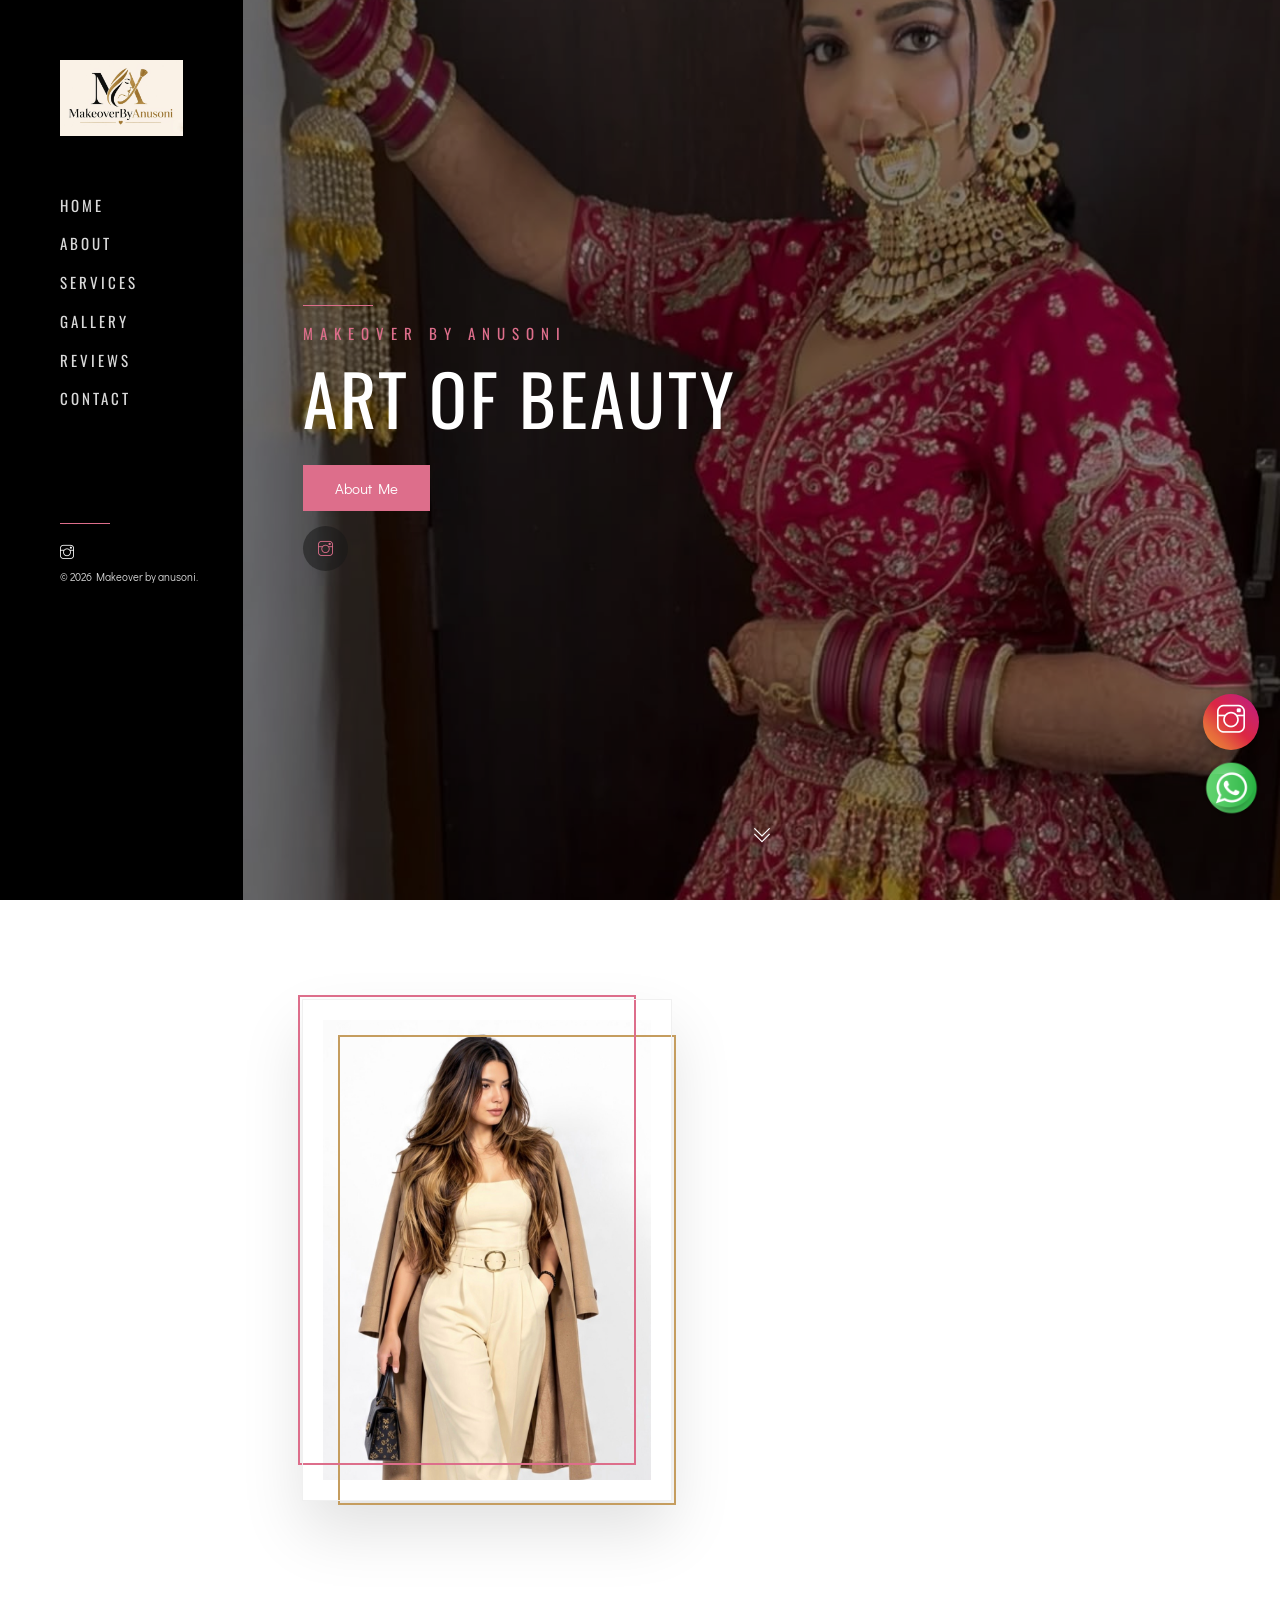
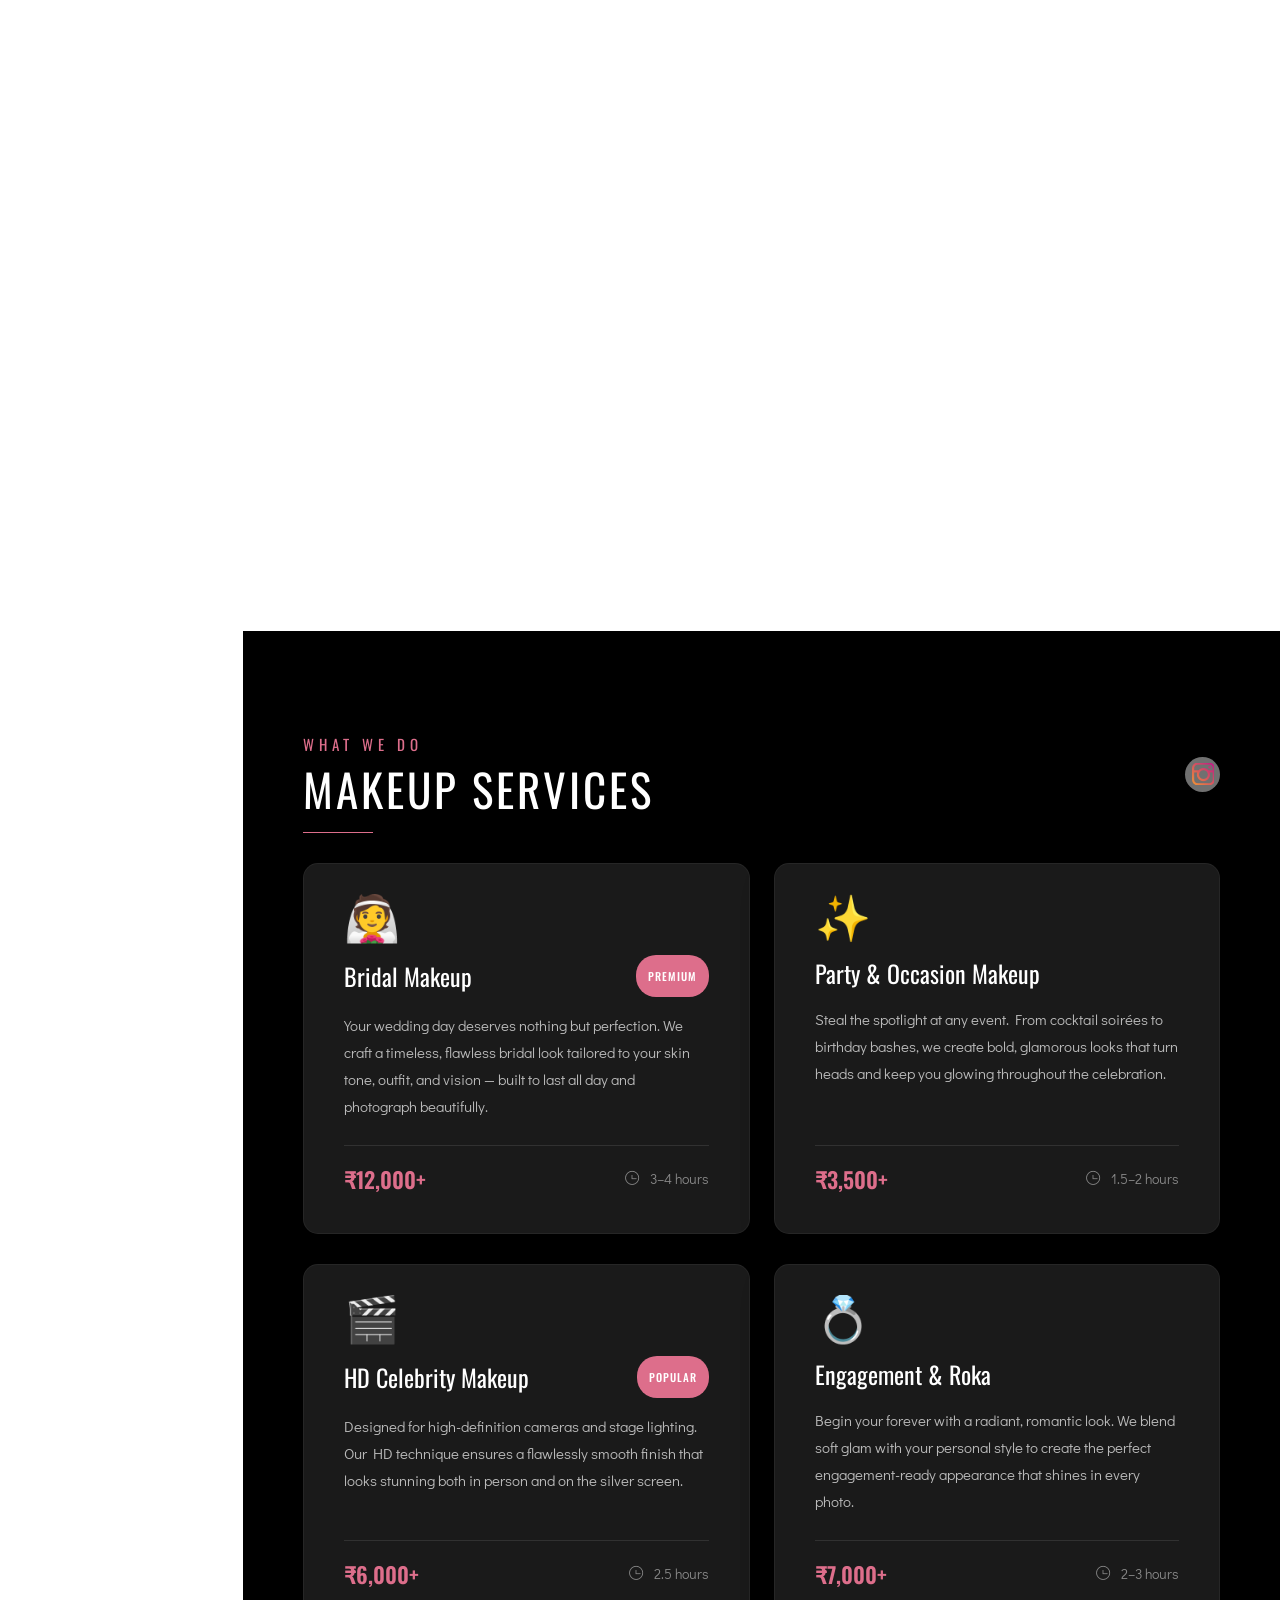
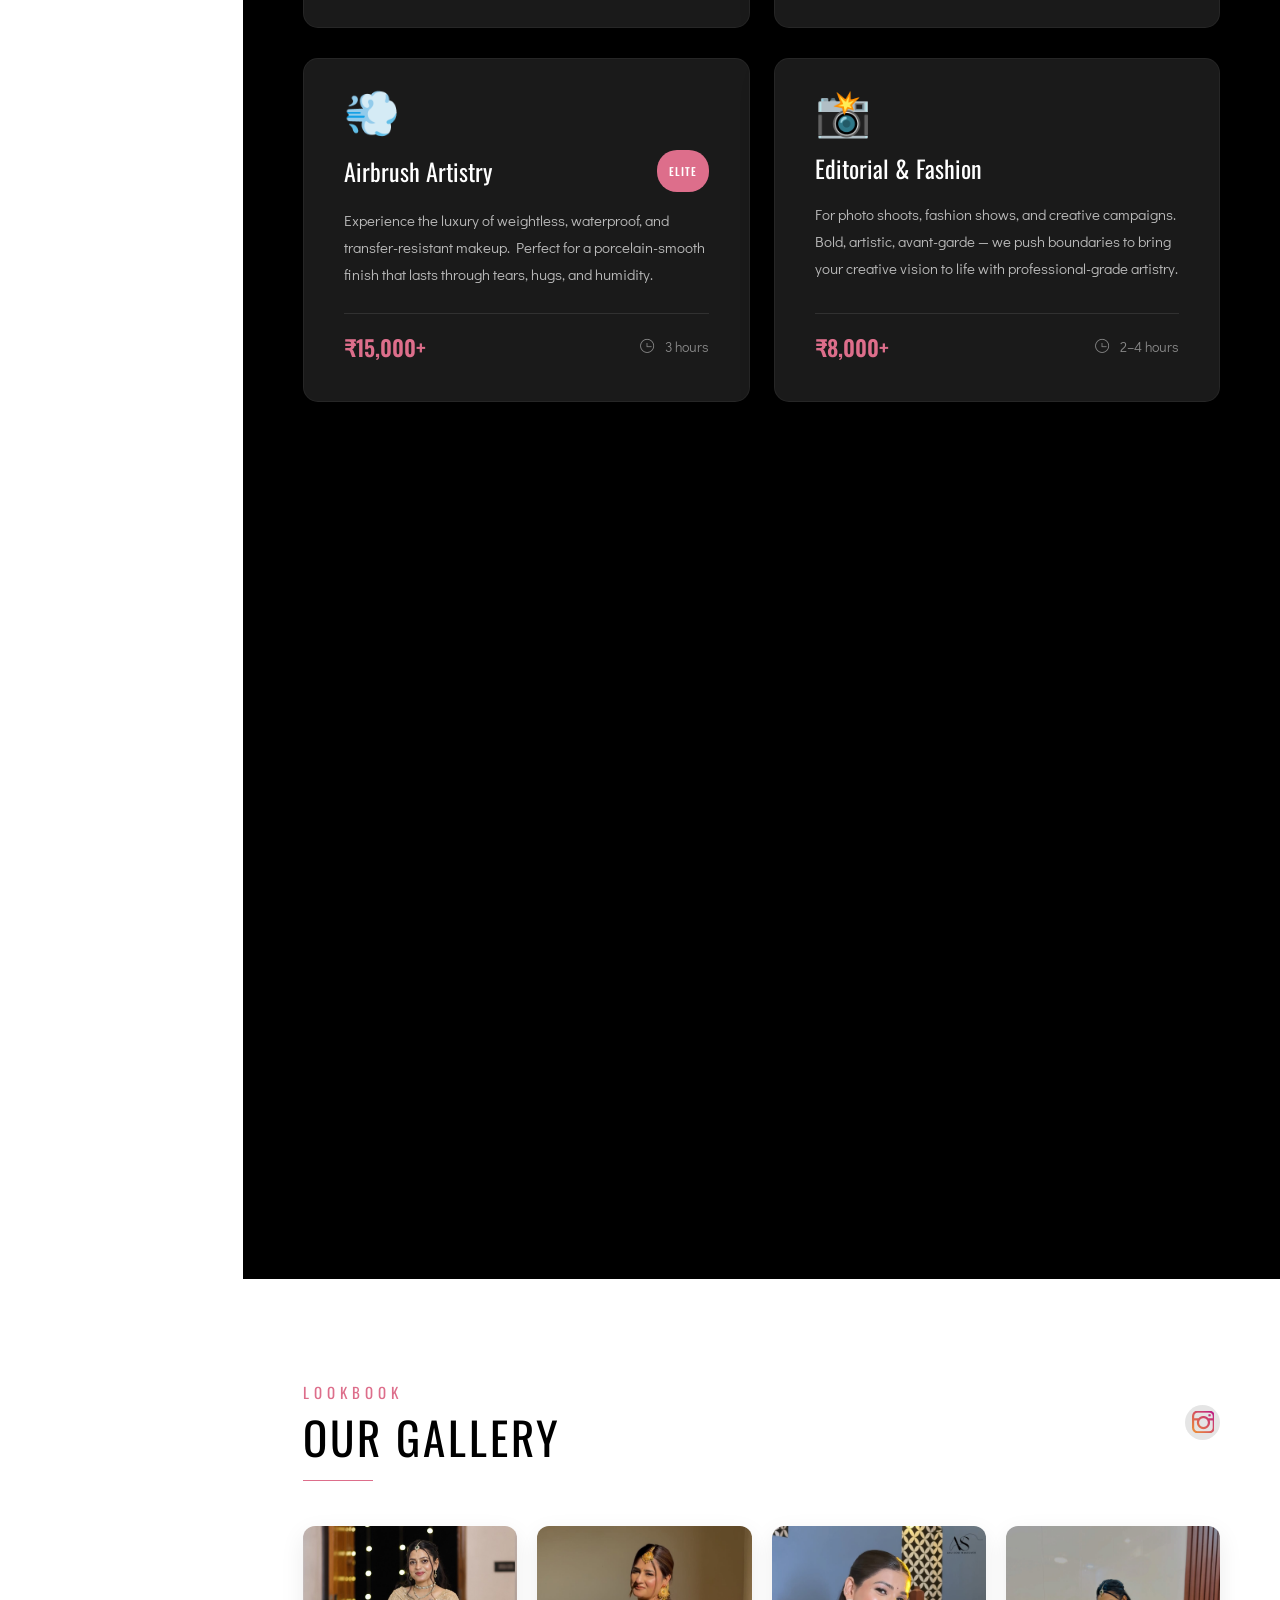
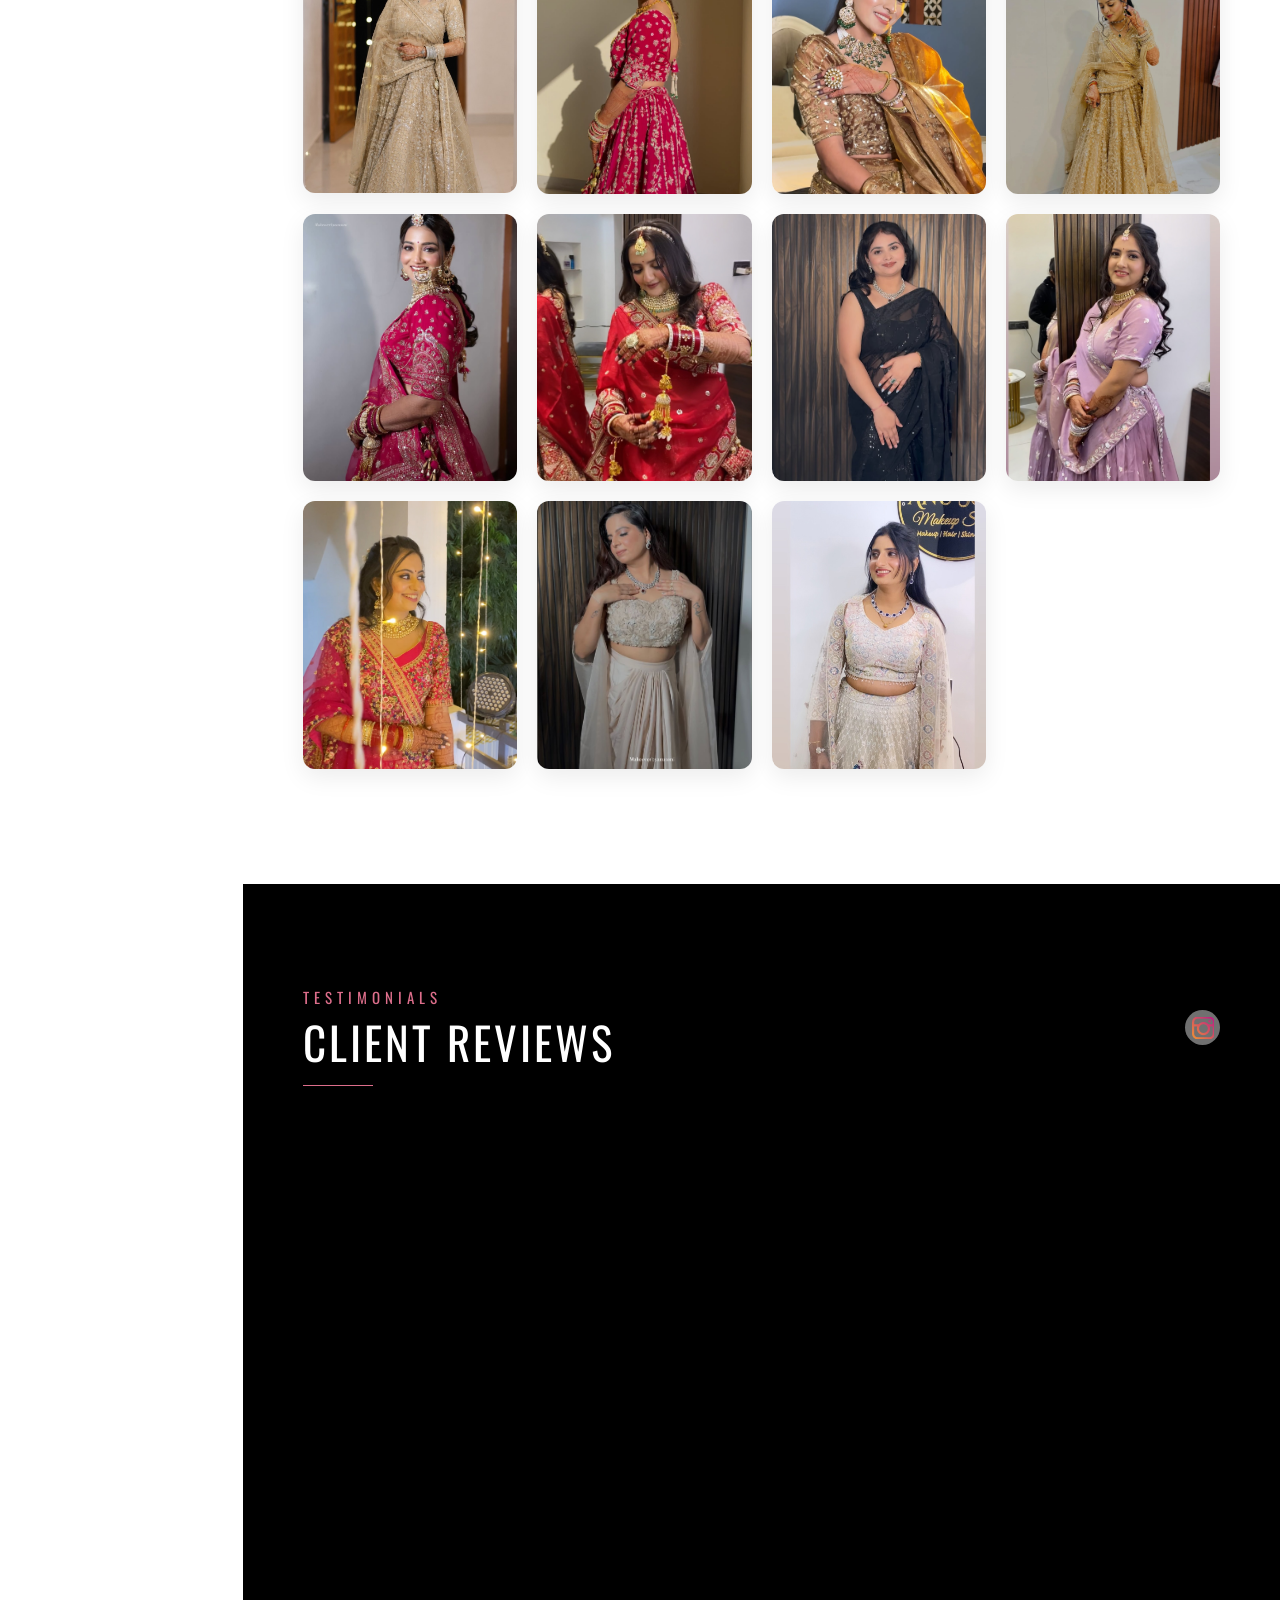
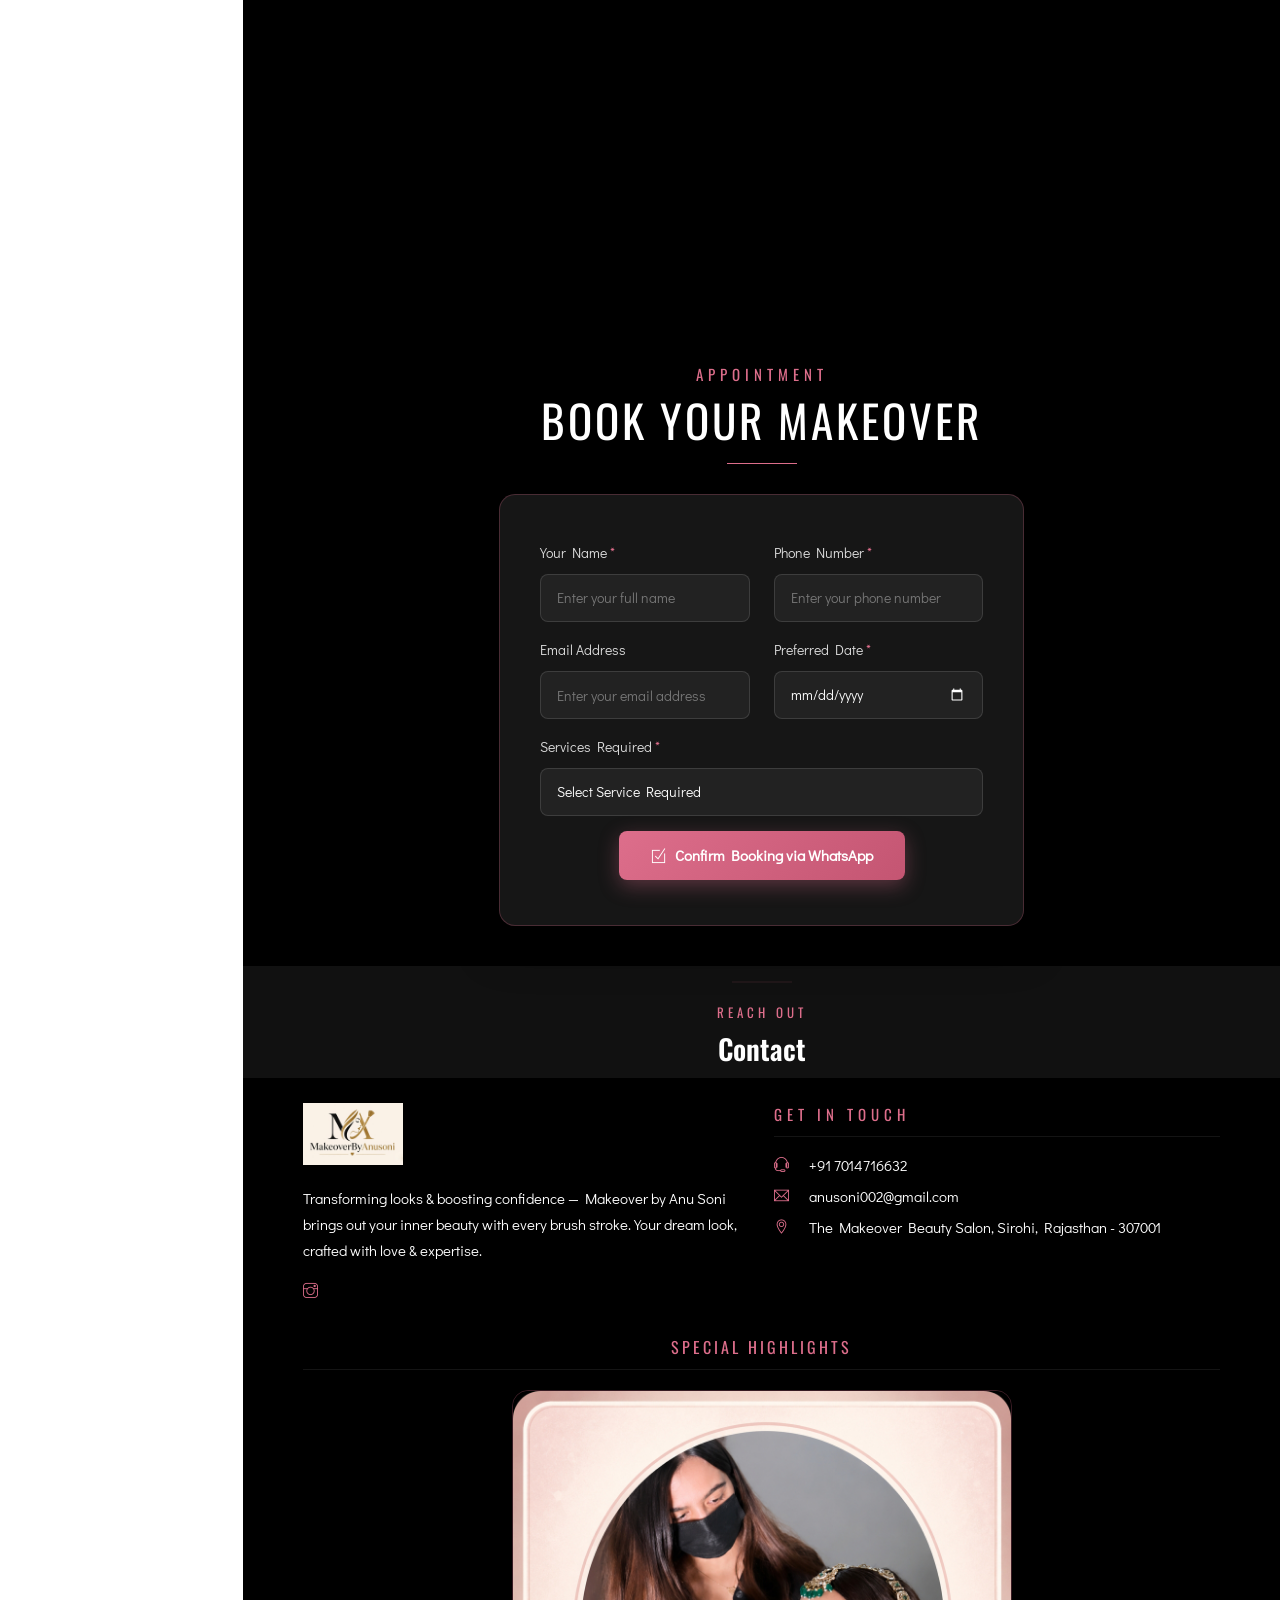
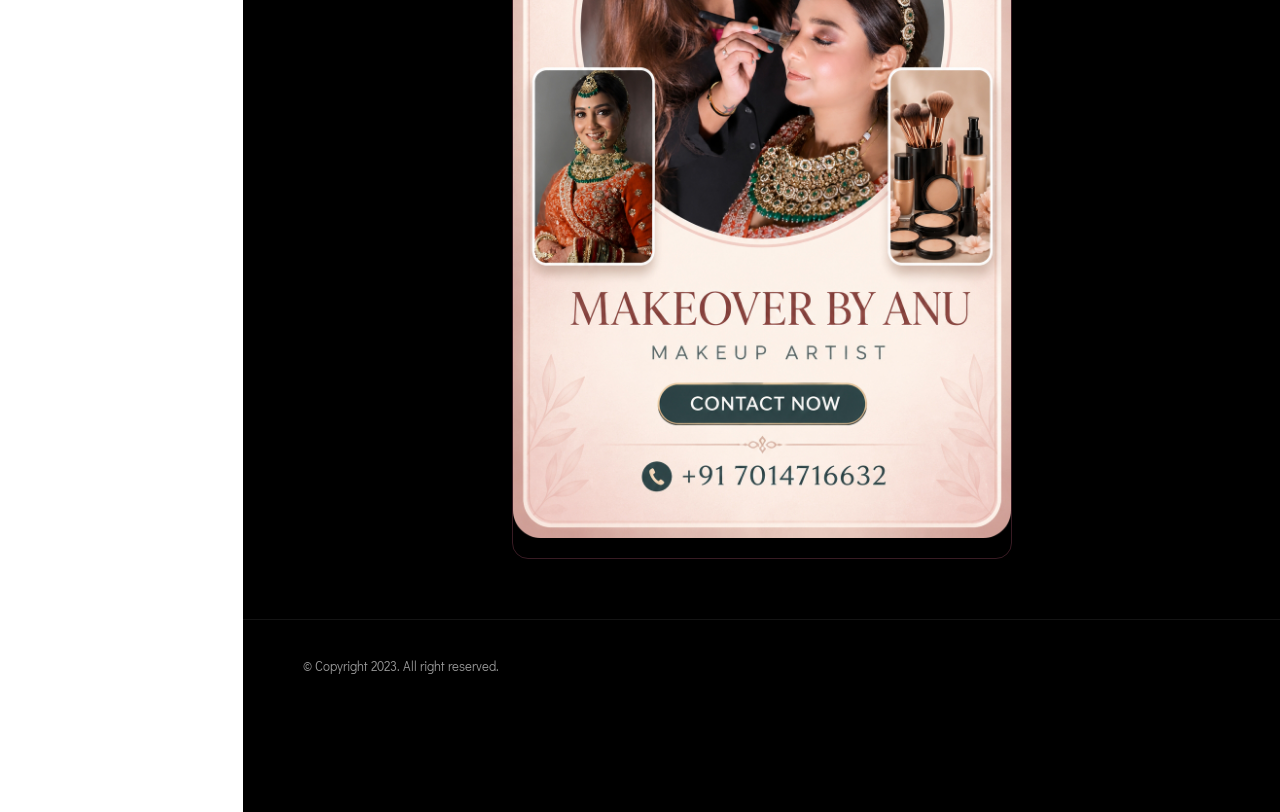
<file: index.html>
<!DOCTYPE html>
<html lang="en">


<!-- Mirrored from aayushipatel.com/ by HTTrack Website Copier/3.x [XR&CO'2014], Tue, 07 Apr 2026 14:06:14 GMT -->

<head>
    <meta http-equiv="Content-Type" content="text/html; charset=UTF-8">
    <meta name="viewport" content="width=device-width, initial-scale=1, shrink-to-fit=no" />
    <title>Makeover by anusoni | Professional Makeup Artist in Sirohi, Rajasthan</title>
    <link rel="shortcut icon" type="image/x-icon" href="assets/img/favicon.png">
    <link rel="stylesheet"
        href="https://fonts.googleapis.com/css2?family=Didact+Gothic&amp;family=Oswald:wght@300;400;500;600;700&amp;display=swap">
    <link rel="stylesheet" href="assets/css/bootstrap.min.css">
    <link rel="stylesheet" href="assets/css/animate.css">
    <link rel="stylesheet" href="assets/css/themify-icons.css">
    <link rel="stylesheet" href="assets/css/flaticon.css">
    <link rel="stylesheet" href="assets/css/magnific-popup.css">
    <link rel="stylesheet" href="assets/css/owl.carousel.css">
    <link rel="stylesheet" href="assets/css/owl.theme.default.min.css">
    <link rel="stylesheet" href="assets/css/style.css">

    <style>
        /* Booking Section Styles */
        .booking-card {
            background: #161616;
            padding: 45px 40px;
            border-radius: 16px;
            box-shadow: 0 20px 40px rgba(0, 0, 0, 0.5);
            border: 1px solid rgba(221, 110, 139, 0.25);
            margin-bottom: 20px;
        }

        .booking-label {
            color: #dddddd;
            font-size: 14px;
            font-weight: 500;
            margin-bottom: 8px;
            display: block;
        }

        .booking-label span {
            color: #DD6E8B;
        }

        .booking-field {
            height: 48px !important;
            border-radius: 8px !important;
            background: #222222 !important;
            border: 1px solid rgba(255, 255, 255, 0.12) !important;
            color: #ffffff !important;
            padding: 10px 16px !important;
            font-size: 14px !important;
            width: 100% !important;
            transition: all 0.3s ease !important;
        }

        .booking-field:focus {
            border-color: #DD6E8B !important;
            box-shadow: 0 0 12px rgba(221, 110, 139, 0.35) !important;
            outline: none !important;
            background: #282828 !important;
        }

        .booking-field::placeholder {
            color: #777777 !important;
        }

        select.booking-field option {
            background: #222222 !important;
            color: #ffffff !important;
        }

        .booking-btn {
            background: linear-gradient(135deg, #DD6E8B 0%, #c45572 100%) !important;
            color: #ffffff !important;
            padding: 13px 32px !important;
            border-radius: 8px !important;
            font-weight: 600 !important;
            border: none !important;
            font-size: 15px !important;
            display: inline-flex !important;
            align-items: center !important;
            justify-content: center !important;
            gap: 8px !important;
            box-shadow: 0 6px 20px rgba(221, 110, 139, 0.35) !important;
            cursor: pointer !important;
            transition: all 0.3s ease !important;
            height: auto !important;
            min-height: 46px !important;
            width: auto !important;
            white-space: nowrap !important;
            margin-top: 15px !important;
        }

        .booking-btn:hover {
            transform: translateY(-2px) !important;
            box-shadow: 0 10px 25px rgba(221, 110, 139, 0.5) !important;
            color: #ffffff !important;
        }

        /* Mobile Responsive Adjustments */
        @media (max-width: 767px) {
            .booking-card {
                padding: 25px 18px !important;
                border-radius: 14px !important;
            }

            .booking-field {
                height: 46px !important;
                font-size: 13px !important;
                padding: 8px 12px !important;
            }

            .booking-btn {
                width: 100% !important;
                font-size: 14px !important;
                padding: 12px 16px !important;
                white-space: normal !important;
                margin-top: 10px !important;
            }
        }
    </style>
</head>

<body data-spy="scroll" data-target="navbar" data-offset="50">
    <!-- Preloader -->
    <div id="loader">
        <div class="loading">
            <div></div>
        </div>
    </div>
    <!-- Progress scroll totop -->
    <div class="progress-wrap cursor-pointer">
        <svg class="progress-circle svg-content" width="100%" height="100%" viewBox="-1 -1 102 102">
            <path d="M50,1 a49,49 0 0,1 0,98 a49,49 0 0,1 0,-98" />
        </svg>
    </div>
    <!-- Sidebar Section -->
    <a href="#" class="js-ovon-nav-toggle ovon-nav-toggle"><i></i></a>
    <aside id="ovon-aside">
        <!-- Logo -->
        <div class="ovon-logo">
            <a href="#"> <img src="assets/img/logo-dark.png" alt=""> </a>
        </div>
        <!-- Menu -->
        <nav class="ovon-main-menu">
            <ul>
                <li><a href="#" data-scroll-nav="0">Home</a></li>
                <li><a href="#" data-scroll-nav="1">About</a></li>
                <li><a href="#" data-scroll-nav="2">Services</a></li>
                <!-- <li><a href="#" data-scroll-nav="3">Team</a></li> -->
                <!-- <li><a href="#" data-scroll-nav="4">Pricing</a></li> -->
                <li><a href="#" data-scroll-nav="5">Gallery</a></li>
                <li><a href="#" data-scroll-nav="6">Reviews</a></li>
                <li><a href="#" data-scroll-nav="7">Contact</a></li>
                <!--
                <li class="ovon-sub"><a href="#0">Dropmenu <i class="ti-angle-down"></i></a>
                    <ul>
                        <li><a href="#0">Level 2</a></li>
                        <li><a href="#0">Level 2</a></li>
                        <li class="ovon-sub"><a href="#0">Submenu <i class="ti-angle-down"></i></a>
                            <ul>
                                <li><a href="#0">3rd Level</a></li>
                                <li><a href="#0">3rd Level</a></li>
                            </ul>
                        </li>
                    </ul>
                </li>
                -->
            </ul>
        </nav>
        <!-- Sidebar Footer -->
        <div class="ovon-footer">
            <div class="separator"></div>
            <ul>
                <li><a href="https://www.instagram.com/makeoverbyanusoni_/"><i class="ti-instagram"></i></a></li>
                <!-- <li><a href="#"><i class="ti-twitter"></i></a></li> -->
                <!-- <li><a href="#"><i class="ti-pinterest"></i></a></li> -->
            </ul>
            <p>&copy; 2026 Makeover by anusoni.</p>
        </div>
    </aside>
    <!-- Main Section -->
    <div id="ovon-main">
        <!-- Slider -->
        <!-- Note: If you don't want the black shadow on the picture. Remove this class: data-overlay-dark="4" -->
        <header id="hero-slider" class="header valign bg-img parallaxie" data-scroll-index="0" data-overlay-dark="4"
            style="background-image: url('assets/img/slidera.jpg'); background-size: cover; background-position: center; transition: background-image 0.8s ease-in-out;">
            <div class="container">
                <div class="row">
                    <div class="col-md-12 text-left caption">
                        <hr class="line line-hr-primary animate-box" data-animate-effect="fadeInUp">
                        <h5 class="animate-box" data-animate-effect="fadeInUp">Makeover by anusoni</h5>
                        <h1 class="animate-box" data-animate-effect="fadeInUp">Art of Beauty</h1>
                        <a href="#" data-scroll-nav="1" class="btn fl-btn animate-box"
                            data-animate-effect="fadeInUp">About Me</a>
                        <br />
                        <ul class="socialMedia_icon ">
                            <li><a class="icon_box" href="https://www.instagram.com/makeoverbyanusoni_/"><i
                                        class="ti-instagram"></i></a></li>
                        </ul>
                    </div>
                </div>
                <div class="row">
                    <div class="col-md-12">
                        <div class="arrow bounce text-center">
                            <a href="#about" class=""> <i class="ti-angle-double-down"></i> </a>
                        </div>

                    </div>
                </div>
            </div>
        </header>
        <!-- line -->
        <!-- <hr class="line-vr-section"> -->
        <!-- About -->
        <!-- About -->
        <div id="about" class="about section-padding" data-scroll-index="1">
            <div class="container">
                <div class="row">
                    <div class="col-md-5">
                        <div class="about-img mb-30 img-fluid animate-box" data-animate-effect="fadeInUp"
                            style="background-image: url(assets/img/about.jpg);">
                            <!-- <div class="about-img-2 signature" style="background-image: url(assets/img/signature.png);"></div> -->
                        </div>
                    </div>
                    <div class="col-md-7 animate-box" data-animate-effect="fadeInUp">
                        <div class="title position-relative"> <span>Makeover by anusoni</span>
                            <h2>About Me</h2>
                            <ul class="socialMedia_icon icon_social_about ">
                                <li><a class="icon_box" href="https://www.instagram.com/makeoverbyanusoni_/"><i
                                            class="ti-instagram"></i></a></li>
                            </ul>
                            <hr class="line line-hr-secondary">
                        </div>
                        <p>Welcome to Makeover by anusoni, where beauty meets artistry. Based in Sirohi, Rajasthan,
                            we are dedicated to transforming your vision into a stunning reality. With years of
                            expertise in the beauty industry, our mission is to enhance your natural features while
                            ensuring you feel confident and empowered on your most special days.</p>
                        <p>We specialize in a wide array of services including luxury bridal makeovers, high-definition
                            celebrity looks, and elegant event styling. Our approach combines state-of-the-art
                            techniques with premium products to deliver a flawless, long-lasting finish that looks
                            spectacular both in person and through the lens.</p>
                        <p>
                            At Makeover by anusoni, every stroke is intentional, and every look is personalized. Whether
                            it’s a grand wedding or an intimate celebration, we provide a premium, relaxing experience
                        </p>

                        <!-- Stats Box -->
                        <div style="display: flex; gap: 12px; margin-top: 30px; flex-wrap: wrap;">

                            <!-- Card 1 -->
                            <div
                                style="flex: 1; min-width: 120px; position: relative; background: #111; border-radius: 16px; padding: 22px 10px 18px; text-align: center; border: 1px solid rgba(221,110,139,0.25); box-shadow: 0 0 20px rgba(221,110,139,0.08); overflow: hidden;">
                                <div
                                    style="position: absolute; top: 0; left: 0; right: 0; height: 3px; background: linear-gradient(90deg, #DD6E8B, #f0a0b8);">
                                </div>
                                <div
                                    style="width: 42px; height: 42px; background: rgba(221,110,139,0.12); border-radius: 50%; display: flex; align-items: center; justify-content: center; margin: 0 auto 10px;">
                                    <i class="ti-star" style="color: #DD6E8B; font-size: 18px;"></i>
                                </div>
                                <div
                                    style="color: #DD6E8B; font-size: 30px; font-weight: 800; font-family: 'Oswald', sans-serif; line-height: 1; margin-bottom: 6px; text-shadow: 0 0 15px rgba(221,110,139,0.4);">
                                    14+</div>
                                <div
                                    style="color: #aaa; font-size: 10px; letter-spacing: 2px; text-transform: uppercase; line-height: 1.4;">
                                    Years<br>Experience</div>
                            </div>

                            <!-- Card 2 -->
                            <div
                                style="flex: 1; min-width: 120px; position: relative; background: #111; border-radius: 16px; padding: 22px 10px 18px; text-align: center; border: 1px solid rgba(221,110,139,0.25); box-shadow: 0 0 20px rgba(221,110,139,0.08); overflow: hidden;">
                                <div
                                    style="position: absolute; top: 0; left: 0; right: 0; height: 3px; background: linear-gradient(90deg, #DD6E8B, #f0a0b8);">
                                </div>
                                <div
                                    style="width: 42px; height: 42px; background: rgba(221,110,139,0.12); border-radius: 50%; display: flex; align-items: center; justify-content: center; margin: 0 auto 10px;">
                                    <i class="ti-heart" style="color: #DD6E8B; font-size: 18px;"></i>
                                </div>
                                <div
                                    style="color: #DD6E8B; font-size: 30px; font-weight: 800; font-family: 'Oswald', sans-serif; line-height: 1; margin-bottom: 6px; text-shadow: 0 0 15px rgba(221,110,139,0.4);">
                                    4000+</div>
                                <div
                                    style="color: #aaa; font-size: 10px; letter-spacing: 2px; text-transform: uppercase; line-height: 1.4;">
                                    Happy<br>Clients</div>
                            </div>

                            <!-- Card 3 -->
                            <div
                                style="flex: 1; min-width: 120px; position: relative; background: #111; border-radius: 16px; padding: 22px 10px 18px; text-align: center; border: 1px solid rgba(221,110,139,0.25); box-shadow: 0 0 20px rgba(221,110,139,0.08); overflow: hidden;">
                                <div
                                    style="position: absolute; top: 0; left: 0; right: 0; height: 3px; background: linear-gradient(90deg, #DD6E8B, #f0a0b8);">
                                </div>
                                <div
                                    style="width: 42px; height: 42px; background: rgba(221,110,139,0.12); border-radius: 50%; display: flex; align-items: center; justify-content: center; margin: 0 auto 10px;">
                                    <i class="ti-crown" style="color: #DD6E8B; font-size: 18px;"></i>
                                </div>
                                <div
                                    style="color: #DD6E8B; font-size: 30px; font-weight: 800; font-family: 'Oswald', sans-serif; line-height: 1; margin-bottom: 6px; text-shadow: 0 0 15px rgba(221,110,139,0.4);">
                                    500+</div>
                                <div
                                    style="color: #aaa; font-size: 10px; letter-spacing: 2px; text-transform: uppercase; line-height: 1.4;">
                                    Bridal<br>Makeovers</div>
                            </div>

                            <!-- Card 4 -->
                            <div
                                style="flex: 1; min-width: 120px; position: relative; background: linear-gradient(135deg, #DD6E8B 0%, #b84d6e 100%); border-radius: 16px; padding: 22px 10px 18px; text-align: center; box-shadow: 0 8px 25px rgba(221,110,139,0.35); overflow: hidden;">
                                <div
                                    style="position: absolute; top: 0; left: 0; right: 0; height: 3px; background: rgba(255,255,255,0.4);">
                                </div>
                                <div
                                    style="width: 42px; height: 42px; background: rgba(255,255,255,0.2); border-radius: 50%; display: flex; align-items: center; justify-content: center; margin: 0 auto 10px;">
                                    <i class="ti-thumb-up" style="color: #fff; font-size: 18px;"></i>
                                </div>
                                <div
                                    style="color: #fff; font-size: 30px; font-weight: 800; font-family: 'Oswald', sans-serif; line-height: 1; margin-bottom: 6px;">
                                    100%</div>
                                <div
                                    style="color: rgba(255,255,255,0.9); font-size: 10px; letter-spacing: 2px; text-transform: uppercase; line-height: 1.4;">
                                    Client<br>Satisfaction</div>
                            </div>

                        </div>

                        <!-- Awards -->
                        <div class="row awards" style="margin-top: 30px; margin-bottom: 10px;">
                            <div class="col-md-12" style="text-align: center;">
                                <!-- Heading -->
                                <p style="color: #DD6E8B; letter-spacing: 4px; font-size: 11px; text-transform: uppercase; margin-bottom: 5px;">Recognition</p>
                                <h4 style="color: #222; font-size: 17px; font-weight: 600; margin-bottom: 10px; letter-spacing: 2px; text-transform: uppercase;">Awards &amp; Certification</h4>
                                <div style="width: 45px; height: 2px; background: linear-gradient(90deg, #DD6E8B, #f0a0b8); margin: 0 auto 20px auto;"></div>
                                <!-- Award Image -->
                                <div class="animate-box" data-animate-effect="fadeInUp"
                                    style="display: inline-block; max-width: 460px; width: 100%; border-radius: 14px; overflow: hidden; border: 1px solid rgba(221,110,139,0.3); box-shadow: 0 10px 35px rgba(221,110,139,0.15);">
                                    <img src="assets/img/awards/1.jpg" alt="Award Certification"
                                        style="width: 100%; display: block; padding: 10px; border-radius: 14px;">
                                </div>
                            </div>
                        </div>

                    </div>
                </div>
            </div>
        </div>
        <!-- line -->
        <!-- <hr class="line-vr-section"> -->
        <!-- Services -->
        <section id="services" class="section-padding bg-black" data-scroll-index="2">
            <div class="container">
                <div class="row">
                    <div class="col-md-12">
                        <div class="title mb-30 position-relative"> <span
                                style="color: #DD6E8B; letter-spacing: 5px;">What We Do</span>
                            <h2 style="color: #fff;">Makeup Services</h2>
                            <hr class="line line-hr-secondary" style="border-color: rgba(255,255,255,0.1);">
                            <ul class="socialMedia_icon icon_social_about ">
                                <li><a class="icon_box" href="https://www.instagram.com/makeoverbyanusoni_/"><i
                                            class="ti-instagram" style="color: #fff;"></i></a></li>
                            </ul>
                        </div>
                    </div>
                </div>
                <style>
                    .service-card {
                        background: #1a1a1a !important;
                        padding: 40px !important;
                        border-radius: 15px !important;
                        border: 1px solid rgba(255, 255, 255, 0.05) !important;
                        transition: all 0.4s cubic-bezier(0.4, 0, 0.2, 1) !important;
                        height: 100% !important;
                        display: flex !important;
                        flex-direction: column !important;
                        position: relative !important;
                        overflow: hidden !important;
                        box-shadow: 0 15px 35px rgba(0, 0, 0, 0.2) !important;
                    }

                    .service-card:hover {
                        transform: translateY(-10px) !important;
                        border-color: rgba(221, 110, 139, 0.3) !important;
                        box-shadow: 0 20px 40px rgba(0, 0, 0, 0.4) !important;
                    }

                    .service-card::after {
                        content: '';
                        position: absolute;
                        top: 0;
                        left: 0;
                        width: 100%;
                        height: 100%;
                        background: linear-gradient(135deg, rgba(221, 110, 139, 0.05) 0%, transparent 100%);
                        opacity: 0;
                        transition: opacity 0.4s ease;
                    }

                    .service-card:hover::after {
                        opacity: 1;
                    }

                    .service-card .icon {
                        font-size: 45px !important;
                        margin-bottom: 25px !important;
                        transition: transform 0.4s ease !important;
                    }

                    .service-card:hover .icon {
                        transform: scale(1.1) !important;
                    }

                    .service-card h3 {
                        color: #fff !important;
                        font-size: 24px !important;
                        margin-bottom: 15px !important;
                        font-family: 'Oswald', sans-serif !important;
                    }

                    .service-card p {
                        color: #bbb !important;
                        font-size: 15px !important;
                        line-height: 1.8 !important;
                        margin-bottom: 25px !important;
                    }

                    .service-footer {
                        border-top: 1px solid rgba(255, 255, 255, 0.1) !important;
                        padding-top: 20px !important;
                        display: flex !important;
                        justify-content: space-between !important;
                        align-items: center !important;
                    }

                    .service-price {
                        font-family: 'Oswald', sans-serif !important;
                        font-size: 22px !important;
                        color: #DD6E8B !important;
                        font-weight: 600 !important;
                    }

                    .service-time {
                        font-size: 14px !important;
                        color: #888 !important;
                    }

                    .badge-premium {
                        font-size: 11px !important;
                        background: #DD6E8B !important;
                        color: #fff !important;
                        padding: 3px 12px !important;
                        border-radius: 20px !important;
                        text-transform: uppercase !important;
                        letter-spacing: 1px !important;
                        font-weight: 500 !important;
                    }
                </style>
                <div class="row">
                    <!-- Service 1: Bridal Makeup -->
                    <div class="col-md-6 mb-30 animate-box" data-animate-effect="fadeInUp">
                        <div class="service-card">
                            <div class="icon">👰</div>
                            <div style="flex-grow: 1;">
                                <h3 class="d-flex align-items-center justify-content-between">
                                    Bridal Makeup
                                    <span class="badge-premium">Premium</span>
                                </h3>
                                <p>Your wedding day deserves nothing but perfection. We craft a timeless, flawless
                                    bridal look tailored to your skin tone, outfit, and vision — built to last all day
                                    and photograph beautifully.</p>
                            </div>
                            <div class="service-footer">
                                <span class="service-price">₹12,000+</span>
                                <span class="service-time"><i class="ti-time" style="margin-right: 8px;"></i> 3–4
                                    hours</span>
                            </div>
                        </div>
                    </div>

                    <!-- Service 2: Party & Occasion Makeup -->
                    <div class="col-md-6 mb-30 animate-box" data-animate-effect="fadeInUp">
                        <div class="service-card">
                            <div class="icon">✨</div>
                            <div style="flex-grow: 1;">
                                <h3>Party & Occasion Makeup</h3>
                                <p>Steal the spotlight at any event. From cocktail soirées to birthday bashes, we create
                                    bold, glamorous looks that turn heads and keep you glowing throughout the
                                    celebration.</p>
                            </div>
                            <div class="service-footer">
                                <span class="service-price">₹3,500+</span>
                                <span class="service-time"><i class="ti-time" style="margin-right: 8px;"></i> 1.5–2
                                    hours</span>
                            </div>
                        </div>
                    </div>

                    <!-- Service 3: HD Celebrity Makeup -->
                    <div class="col-md-6 mb-30 animate-box" data-animate-effect="fadeInUp">
                        <div class="service-card">
                            <div class="icon">🎬</div>
                            <div style="flex-grow: 1;">
                                <h3 class="d-flex align-items-center justify-content-between">
                                    HD Celebrity Makeup
                                    <span class="badge-premium">Popular</span>
                                </h3>
                                <p>Designed for high-definition cameras and stage lighting. Our HD technique ensures a
                                    flawlessly smooth finish that looks stunning both in person and on the silver
                                    screen.</p>
                            </div>
                            <div class="service-footer">
                                <span class="service-price">₹6,000+</span>
                                <span class="service-time"><i class="ti-time" style="margin-right: 8px;"></i> 2.5
                                    hours</span>
                            </div>
                        </div>
                    </div>

                    <!-- Service 4: Engagement & Roka -->
                    <div class="col-md-6 mb-30 animate-box" data-animate-effect="fadeInUp">
                        <div class="service-card">
                            <div class="icon">💍</div>
                            <div style="flex-grow: 1;">
                                <h3>Engagement & Roka</h3>
                                <p>Begin your forever with a radiant, romantic look. We blend soft glam with your
                                    personal style to create the perfect engagement-ready appearance that shines in
                                    every photo.</p>
                            </div>
                            <div class="service-footer">
                                <span class="service-price">₹7,000+</span>
                                <span class="service-time"><i class="ti-time" style="margin-right: 8px;"></i> 2–3
                                    hours</span>
                            </div>
                        </div>
                    </div>

                    <!-- Service 5: Airbrush Artistry -->
                    <div class="col-md-6 mb-30 animate-box" data-animate-effect="fadeInUp">
                        <div class="service-card">
                            <div class="icon">💨</div>
                            <div style="flex-grow: 1;">
                                <h3 class="d-flex align-items-center justify-content-between">
                                    Airbrush Artistry
                                    <span class="badge-premium">Elite</span>
                                </h3>
                                <p>Experience the luxury of weightless, waterproof, and transfer-resistant makeup.
                                    Perfect for a porcelain-smooth finish that lasts through tears, hugs, and humidity.
                                </p>
                            </div>
                            <div class="service-footer">
                                <span class="service-price">₹15,000+</span>
                                <span class="service-time"><i class="ti-time" style="margin-right: 8px;"></i> 3
                                    hours</span>
                            </div>
                        </div>
                    </div>

                    <!-- Service 6: Editorial & Fashion -->
                    <div class="col-md-6 mb-30 animate-box" data-animate-effect="fadeInUp">
                        <div class="service-card">
                            <div class="icon">📸</div>
                            <div style="flex-grow: 1;">
                                <h3>Editorial & Fashion</h3>
                                <p>For photo shoots, fashion shows, and creative campaigns. Bold, artistic, avant-garde
                                    — we push boundaries to bring your creative vision to life with professional-grade
                                    artistry.</p>
                            </div>
                            <div class="service-footer">
                                <span class="service-price">₹8,000+</span>
                                <span class="service-time"><i class="ti-time" style="margin-right: 8px;"></i> 2–4
                                    hours</span>
                            </div>
                        </div>
                    </div>

                    <!-- Service 7: Hair Styling & Draping -->
                    <div class="col-md-6 mb-30 animate-box" data-animate-effect="fadeInUp">
                        <div class="service-card">
                            <div class="icon">💇</div>
                            <div style="flex-grow: 1;">
                                <h3 class="d-flex align-items-center justify-content-between">
                                    Hair Styling & Draping
                                    <span class="badge-premium">Add-on</span>
                                </h3>
                                <p>Complete your transformation with expert hair artistry and professional saree/dupatta
                                    draping for a polished, regal look that stays secure all night.</p>
                            </div>
                            <div class="service-footer">
                                <span class="service-price">₹2,500+</span>
                                <span class="service-time"><i class="ti-time" style="margin-right: 8px;"></i> 1
                                    hour</span>
                            </div>
                        </div>
                    </div>

                    <!-- Service 8: Pre-Wedding Shoot -->
                    <div class="col-md-6 mb-30 animate-box" data-animate-effect="fadeInUp">
                        <div class="service-card">
                            <div class="icon">💘</div>
                            <div style="flex-grow: 1;">
                                <h3>Pre-Wedding Shoot</h3>
                                <p>Radiate confidence for your pre-wedding portfolio. We create soft, dreamy, and
                                    sophisticated looks that complement your shoot locations and outfits perfectly.</p>
                            </div>
                            <div class="service-footer">
                                <span class="service-price">₹5,000+</span>
                                <span class="service-time"><i class="ti-time" style="margin-right: 8px;"></i> 2
                                    hours</span>
                            </div>
                        </div>
                    </div>

                    <!-- Service 9: Family & Guest Glam -->
                    <div class="col-md-6 mb-30 animate-box" data-animate-effect="fadeInUp">
                        <div class="service-card">
                            <div class="icon">👭</div>
                            <div style="flex-grow: 1;">
                                <h3>Family & Guest Glam</h3>
                                <p>Sophisticated, age-appropriate makeup for the bride's sisters, mother, and guests to
                                    ensure your entire family looks stunning together.</p>
                            </div>
                            <div class="service-footer">
                                <span class="service-price">₹3,000+</span>
                                <span class="service-time"><i class="ti-time" style="margin-right: 8px;"></i> 1.5
                                    hours</span>
                            </div>
                        </div>
                    </div>

                    <!-- Service 10: Natural Glow Makeup -->
                    <div class="col-md-6 mb-30 animate-box" data-animate-effect="fadeInUp">
                        <div class="service-card">
                            <div class="icon">🌸</div>
                            <div style="flex-grow: 1;">
                                <h3 class="d-flex align-items-center justify-content-between">
                                    Natural Glow Makeup
                                    <span class="badge-premium">Best Value</span>
                                </h3>
                                <p>A light, fresh-faced look that enhances your natural beauty without feeling overdone.
                                    Perfect for daytime events, corporate appearances, or everyday elegance.</p>
                            </div>
                            <div class="service-footer">
                                <span class="service-price">₹2,500+</span>
                                <span class="service-time"><i class="ti-time" style="margin-right: 8px;"></i> 1
                                    hour</span>
                            </div>
                        </div>
                    </div>
                </div>
            </div>
        </section>
        <!-- Team -->
        <!-- <section id="team" class="team section-padding" data-scroll-index="3">
            <div class="container">
                <div class="row">
                    <div class="col-md-12">
                        <div class="title mb-30"> <span>Our Awesome</span>
                            <h2>MAKEUP ARTIST</h2>
                            <hr class="line line-hr-secondary">
                        </div>
                    </div>
                </div>
                <div class="row">
                    <div class="col-md-12 owl-carousel">
                        <div class="team-card mb-30">
                            <div class="team-img"><img src="assets/img/team/1.jpg" alt="" class="w-100"></div>
                            <div class="team-content">
                                <h3 class="team-title">Meeta Patel</h3>
                                <p class="team-text">Had a great experience to dolled up with aayushi and her team???????? so supportive and giving best comfort to bride that means allot. I recommend her to all for dolled up????</p>
                            </div>
                            <div class="title-box">
                                <h3 class="mb-0">Meeta Patel</h3>
                            </div>
                        </div>
                        <div class="team-card mb-30">
                            <div class="team-img"><img src="assets/img/team/3.jpg" alt="" class="w-100"></div>
                            <div class="team-content">
                                <h3 class="team-title">Juilee Jain</h3>
                                <p class="team-text">Her work is fabulous and comforting .... I experienced her work and was totally satisfied so that now I can vouch on her work ????keep going ayushi ????highly recommended</p>
                            </div>
                            <div class="title-box">
                                <h3 class="mb-0">Juilee Jain</h3>
                            </div>
                        </div>
                        <div class="team-card mb-30">
                            <div class="team-img"><img src="assets/img/team/1.jpg" alt="" class="w-100"></div>
                            <div class="team-content">
                                <h3 class="team-title">Dharti Patel</h3>
                                <p class="team-text">i had an amazing experience with a very amazing and talented makeup artist Aayushi Patel. I was looking very pretty on my wedding day. All the credit goes to the entire team of The unique blend. looking forward to get ready with you in many more functions in future.</p>
                            </div>
                            <div class="title-box">
                                <h3 class="mb-0">Dharti Patel</h3>
                            </div>
                        </div>
                        <div class="team-card mb-30">
                            <div class="team-img"><img src="assets/img/team/3.jpg" alt="" class="w-100"></div>
                            <div class="team-content">
                                <h3 class="team-title">Dharti Patel</h3>
                                <p class="team-text">She’s a fantastic freelancer i’ve ever seen.. she’s best in this field.. she actually knows how to make everyone beautiful.. I loved her work. I would suggest everyone about her????</p>
                            </div>
                            <div class="title-box">
                                <h3 class="mb-0">Dhara Patel</h3>
                            </div>
                        </div>
                    </div>
                </div>
            </div>
        </section> -->
        <!-- line -->
        <!-- <hr class="line-vr-section"> -->
        <!-- Pricing -->
        <!-- <section id="pricing" class="section-padding bg-grey d-none" data-scroll-index="4">
            <div class="container">
                <div class="row">
                    <div class="col-md-12">
                        <div class="title mb-30 position-relative"> <span>Prices</span>
                            <h2>Pricing Plan</h2>
                             <ul class="socialMedia_icon icon_social_about ">
                         <li><a class="icon_box" href="https://www.instagram.com/makeoverbyanusoni_/"><i class="ti-instagram"></i></a></li>
                         
                       </ul>
                            <hr class="line line-hr-secondary">
                        </div>
                    </div>
                </div>
                <div class="row">
                    <div class="col-md-6">
                        <div class="price-list">
                            <div class="price-box-inner">
                                <img src="assets/img/pricing-a.jpeg" alt="img">
                                -- <h3>General Prices</h3>
                                <ul>
                                    <li><p class="package">Eye Makeup</p><div class="border-middle"></div><span class="price">$100</span></li>
                                    <li><p class="package">Hair Makeup</p><div class="border-middle"></div><span class="price">$180</span></li>
                                    <li><p class="package">Bridal Makeup</p><div class="border-middle"></div><span class="price">$600</span></li>
                                    <li><p class="package">Child Face Painting</p><div class="border-middle"></div><span class="price">$60</span></li>
                                    <li><p class="package">Effect Makeup</p><div class="border-middle"></div><span class="price">$150</span></li>
                                    <li><p class="package">Face Makeup</p><div class="border-middle"></div><span class="price">$120</span></li>
                                </ul> -->
        <!-- </div>
                        </div>
                    </div>
                    <div class="col-md-6">
                        <div class="price-list">
                            <div class="price-box-inner">
                                <img src="assets/img/pricing-b.jpeg" alt="img"> -->
        <!-- <h3>Bridal Haircut</h3>
                                <ul>
                                    <li><p class="package">Curly Haircute & Colors</p><div class="border-middle"></div><span class="price">$250</span></li>
                                    <li><p class="package">Color corrections</p><div class="border-middle"></div><span class="price">$100</span></li>
                                    <li><p class="package">Hair Wash</p><div class="border-middle"></div><span class="price">$50</span></li>
                                    <li><p class="package">Hair Coloring</p><div class="border-middle"></div><span class="price">$160</span></li>
                                    <li><p class="package">Blow Dry Hair</p><div class="border-middle"></div><span class="price">$45</span></li>
                                    <li><p class="package">Foilyage</p><div class="border-middle"></div><span class="price">$60</span></li>
                                </ul> -->
        <!-- </div>
                        </div>
                    </div>
                </div>
            </div> -->
        <!-- </section> -->
        <!-- line -->
        <!-- <hr class="line-vr-section"> -->
        <!-- Portfolio -->
        <section id="portfolio" class="section-padding" data-scroll-index="5">
            <div class="container">
                <div class="row">
                    <div class="col-md-12">
                        <div class="title mb-30 position-relative"> <span>Lookbook</span>
                            <h2>Our Gallery</h2>
                            <hr class="line line-hr-secondary">
                            <ul class="socialMedia_icon icon_social_about ">
                                <li><a class="icon_box" href="https://www.instagram.com/makeoverbyanusoni_/"><i
                                            class="ti-instagram"></i></a></li>

                            </ul>
                        </div>
                    </div>
                </div>
                <style>
                    .gallery-grid {
                        display: grid;
                        grid-template-columns: repeat(auto-fill, minmax(200px, 1fr));
                        gap: 20px;
                        padding: 15px 0;
                    }

                    .gallery-card {
                        position: relative;
                        border-radius: 12px;
                        overflow: hidden;
                        aspect-ratio: 4 / 5;
                        box-shadow: 0 8px 25px rgba(0, 0, 0, 0.08);
                        transition: all 0.5s ease;
                        background: #fff;
                    }

                    .gallery-card:hover {
                        transform: translateY(-8px);
                        box-shadow: 0 15px 35px rgba(0, 0, 0, 0.12);
                    }

                    .gallery-card img {
                        width: 100%;
                        height: 100%;
                        object-fit: cover;
                        transition: transform 0.8s ease;
                    }

                    .gallery-card:hover img {
                        transform: scale(1.1);
                    }

                    .gallery-overlay {
                        position: absolute;
                        top: 0;
                        left: 0;
                        width: 100%;
                        height: 100%;
                        background: linear-gradient(to top, rgba(221, 110, 139, 0.85), transparent);
                        display: flex;
                        align-items: center;
                        justify-content: center;
                        opacity: 0;
                        transition: all 0.4s ease;
                    }

                    .gallery-card:hover .gallery-overlay {
                        opacity: 1;
                    }

                    .gallery-overlay i {
                        color: #fff;
                        font-size: 30px;
                        transform: translateY(15px);
                        transition: all 0.4s ease;
                    }

                    .gallery-card:hover .gallery-overlay i {
                        transform: translateY(0);
                    }
                </style>
                <div class="gallery-grid">
                    <!-- Gallery Item 1 -->
                    <div class="gallery-card">
                        <a href="assets/img/portfolio/p1 (1).jpeg" title="Bridal Elegance" class="img-zoom">
                            <img src="assets/img/portfolio/p1 (1).jpeg" alt="Makeup Portfolio">
                            <div class="gallery-overlay"><i class="ti-plus"></i></div>
                        </a>
                    </div>
                    <!-- Gallery Item 2 -->
                    <div class="gallery-card">
                        <a href="assets/img/portfolio/p1 (2).jpeg" title="Glamour Look" class="img-zoom">
                            <img src="assets/img/portfolio/p1 (2).jpeg" alt="Makeup Portfolio">
                            <div class="gallery-overlay"><i class="ti-plus"></i></div>
                        </a>
                    </div>
                    <!-- Gallery Item 3 -->
                    <div class="gallery-card">
                        <a href="assets/img/portfolio/p1 (3).jpeg" title="Traditional Beauty" class="img-zoom">
                            <img src="assets/img/portfolio/p1 (3).jpeg" alt="Makeup Portfolio">
                            <div class="gallery-overlay"><i class="ti-plus"></i></div>
                        </a>
                    </div>
                    <!-- Gallery Item 4 -->
                    <div class="gallery-card">
                        <a href="assets/img/portfolio/p1 (4).jpeg" title="Modern Makeup" class="img-zoom">
                            <img src="assets/img/portfolio/p1 (4).jpeg" alt="Makeup Portfolio">
                            <div class="gallery-overlay"><i class="ti-plus"></i></div>
                        </a>
                    </div>
                    <!-- Gallery Item 5 -->
                    <div class="gallery-card">
                        <a href="assets/img/portfolio/p1 (5).jpeg" title="Elegant Bride" class="img-zoom">
                            <img src="assets/img/portfolio/p1 (5).jpeg" alt="Makeup Portfolio">
                            <div class="gallery-overlay"><i class="ti-plus"></i></div>
                        </a>
                    </div>
                    <!-- Gallery Item 6 -->
                    <div class="gallery-card">
                        <a href="assets/img/portfolio/p1 (6).jpeg" title="Classic Finish" class="img-zoom">
                            <img src="assets/img/portfolio/p1 (6).jpeg" alt="Makeup Portfolio">
                            <div class="gallery-overlay"><i class="ti-plus"></i></div>
                        </a>
                    </div>
                    <!-- Gallery Item 7 -->
                    <div class="gallery-card">
                        <a href="assets/img/portfolio/p1 (7).jpeg" title="Event Glow" class="img-zoom">
                            <img src="assets/img/portfolio/p1 (7).jpeg" alt="Makeup Portfolio">
                            <div class="gallery-overlay"><i class="ti-plus"></i></div>
                        </a>
                    </div>
                    <!-- Gallery Item 8 -->
                    <div class="gallery-card">
                        <a href="assets/img/portfolio/p1 (8).jpeg" title="Professional Touch" class="img-zoom">
                            <img src="assets/img/portfolio/p1 (8).jpeg" alt="Makeup Portfolio">
                            <div class="gallery-overlay"><i class="ti-plus"></i></div>
                        </a>
                    </div>
                    <!-- Gallery Item 9 -->
                    <div class="gallery-card">
                        <a href="assets/img/portfolio/p1 (9).jpeg" title="Timeless Look" class="img-zoom">
                            <img src="assets/img/portfolio/p1 (9).jpeg" alt="Makeup Portfolio">
                            <div class="gallery-overlay"><i class="ti-plus"></i></div>
                        </a>
                    </div>
                    <!-- Gallery Item 10 -->
                    <div class="gallery-card">
                        <a href="assets/img/portfolio/p1 (10).jpeg" title="High Definition" class="img-zoom">
                            <img src="assets/img/portfolio/p1 (10).jpeg" alt="Makeup Portfolio">
                            <div class="gallery-overlay"><i class="ti-plus"></i></div>
                        </a>
                    </div>
                    <!-- Gallery Item 11 -->
                    <div class="gallery-card">
                        <a href="assets/img/portfolio/p1 (11).jpeg" title="Signature Style" class="img-zoom">
                            <img src="assets/img/portfolio/p1 (11).jpeg" alt="Makeup Portfolio">
                            <div class="gallery-overlay"><i class="ti-plus"></i></div>
                        </a>
                    </div>
                </div>
            </div>
        </section>
        <!-- Reviews (Client Experiences) -->
        <section id="reviews" class="section-padding bg-black" data-scroll-index="6">
            <div class="container">
                <div class="row">
                    <div class="col-md-12">
                        <div class="title mb-30 position-relative"> <span style="color: #DD6E8B;">Testimonials</span>
                            <h2 style="color: #fff;">Client Reviews</h2>
                            <hr class="line line-hr-secondary" style="border-color: rgba(255,255,255,0.1);">
                            <ul class="socialMedia_icon icon_social_about ">
                                <li><a class="icon_box" href="https://www.instagram.com/makeoverbyanusoni_/"><i
                                            class="ti-instagram" style="color: #fff;"></i></a></li>
                            </ul>
                        </div>
                    </div>
                </div>
                <div class="row">
                    <!-- Review 1 -->
                    <div class="col-md-4 mb-30 animate-box" data-animate-effect="fadeInUp">
                        <div class="review-card"
                            style="background: #1a1a1a; padding: 30px; border-radius: 15px; border: 1px solid rgba(255,255,255,0.05); height: 100%; display: flex; flex-direction: column; transition: all 0.3s ease;">
                            <div class="stars mb-15" style="color: #FFD700; font-size: 14px;">
                                <i class="ti-star"></i> <i class="ti-star"></i> <i class="ti-star"></i> <i
                                    class="ti-star"></i> <i class="ti-star"></i>
                            </div>
                            <p
                                style="font-style: italic; color: #bbb; line-height: 1.8; margin-bottom: 20px; flex-grow: 1;">
                                "She’s a fantastic freelancer i’ve ever seen.. she’s best in this field.. she actually
                                knows how to make everyone beautiful.. I loved her work. I would suggest everyone about
                                her!"</p>
                            <div class="client-info"
                                style="display: flex; align-items: center; border-top: 1px solid rgba(255,255,255,0.1); padding-top: 20px;">
                                <div
                                    style="width: 40px; height: 40px; background: #DD6E8B; border-radius: 50%; display: flex; align-items: center; justify-content: center; color: #fff; font-weight: bold; margin-right: 15px;">
                                    D</div>
                                <div>
                                    <h6 style="margin: 0; font-size: 16px; color: #fff;">Dhara Patel</h6>
                                    <span style="font-size: 12px; color: #888;">Happy Bride</span>
                                </div>
                            </div>
                        </div>
                    </div>

                    <!-- Review 2 -->
                    <div class="col-md-4 mb-30 animate-box" data-animate-effect="fadeInUp">
                        <div class="review-card"
                            style="background: #1a1a1a; padding: 30px; border-radius: 15px; border: 1px solid rgba(255,255,255,0.05); height: 100%; display: flex; flex-direction: column; transition: all 0.3s ease;">
                            <div class="stars mb-15" style="color: #FFD700; font-size: 14px;">
                                <i class="ti-star"></i> <i class="ti-star"></i> <i class="ti-star"></i> <i
                                    class="ti-star"></i> <i class="ti-star"></i>
                            </div>
                            <p
                                style="font-style: italic; color: #bbb; line-height: 1.8; margin-bottom: 20px; flex-grow: 1;">
                                "Her work is fabulous and comforting .... I experienced her work and was totally
                                satisfied so that now I can vouch on her work. Keep going Makeover by anusoni, highly
                                recommended!"
                            </p>
                            <div class="client-info"
                                style="display: flex; align-items: center; border-top: 1px solid rgba(255,255,255,0.1); padding-top: 20px;">
                                <div
                                    style="width: 40px; height: 40px; background: #DD6E8B; border-radius: 50%; display: flex; align-items: center; justify-content: center; color: #fff; font-weight: bold; margin-right: 15px;">
                                    J</div>
                                <div>
                                    <h6 style="margin: 0; font-size: 16px; color: #fff;">Juilee Jain</h6>
                                    <span style="font-size: 12px; color: #888;">Party Makeup Client</span>
                                </div>
                            </div>
                        </div>
                    </div>

                    <!-- Review 3 -->
                    <div class="col-md-4 mb-30 animate-box" data-animate-effect="fadeInUp">
                        <div class="review-card"
                            style="background: #1a1a1a; padding: 30px; border-radius: 15px; border: 1px solid rgba(255,255,255,0.05); height: 100%; display: flex; flex-direction: column; transition: all 0.3s ease;">
                            <div class="stars mb-15" style="color: #FFD700; font-size: 14px;">
                                <i class="ti-star"></i> <i class="ti-star"></i> <i class="ti-star"></i> <i
                                    class="ti-star"></i> <i class="ti-star"></i>
                            </div>
                            <p
                                style="font-style: italic; color: #bbb; line-height: 1.8; margin-bottom: 20px; flex-grow: 1;">
                                "Had a great experience to doll up with Makeover by anusoni and her team. So supportive
                                and giving
                                best comfort to bride that means a lot. I recommend her to all for any occasion!"</p>
                            <div class="client-info"
                                style="display: flex; align-items: center; border-top: 1px solid rgba(255,255,255,0.1); padding-top: 20px;">
                                <div
                                    style="width: 40px; height: 40px; background: #DD6E8B; border-radius: 50%; display: flex; align-items: center; justify-content: center; color: #fff; font-weight: bold; margin-right: 15px;">
                                    M</div>
                                <div>
                                    <h6 style="margin: 0; font-size: 16px; color: #fff;">Meeta Patel</h6>
                                    <span style="font-size: 12px; color: #888;">Bridal Client</span>
                                </div>
                            </div>
                        </div>
                    </div>

                    <!-- Review 4 -->
                    <div class="col-md-4 mb-30 animate-box" data-animate-effect="fadeInUp">
                        <div class="review-card"
                            style="background: #1a1a1a; padding: 30px; border-radius: 15px; border: 1px solid rgba(255,255,255,0.05); height: 100%; display: flex; flex-direction: column; transition: all 0.3s ease;">
                            <div class="stars mb-15" style="color: #FFD700; font-size: 14px;">
                                <i class="ti-star"></i> <i class="ti-star"></i> <i class="ti-star"></i> <i
                                    class="ti-star"></i> <i class="ti-star"></i>
                            </div>
                            <p
                                style="font-style: italic; color: #bbb; line-height: 1.8; margin-bottom: 20px; flex-grow: 1;">
                                "I had an amazing experience with the very talented Makeover by anusoni. I was looking
                                very
                                pretty on my wedding day. Looking forward to getting ready with you again!"</p>
                            <div class="client-info"
                                style="display: flex; align-items: center; border-top: 1px solid rgba(255,255,255,0.1); padding-top: 20px;">
                                <div
                                    style="width: 40px; height: 40px; background: #DD6E8B; border-radius: 50%; display: flex; align-items: center; justify-content: center; color: #fff; font-weight: bold; margin-right: 15px;">
                                    D</div>
                                <div>
                                    <h6 style="margin: 0; font-size: 16px; color: #fff;">Dharti Patel</h6>
                                    <span style="font-size: 12px; color: #888;">Wedding Client</span>
                                </div>
                            </div>
                        </div>
                    </div>

                    <!-- Review 5 -->
                    <div class="col-md-4 mb-30 animate-box" data-animate-effect="fadeInUp">
                        <div class="review-card"
                            style="background: #1a1a1a; padding: 30px; border-radius: 15px; border: 1px solid rgba(255,255,255,0.05); height: 100%; display: flex; flex-direction: column; transition: all 0.3s ease;">
                            <div class="stars mb-15" style="color: #FFD700; font-size: 14px;">
                                <i class="ti-star"></i> <i class="ti-star"></i> <i class="ti-star"></i> <i
                                    class="ti-star"></i> <i class="ti-star"></i>
                            </div>
                            <p
                                style="font-style: italic; color: #bbb; line-height: 1.8; margin-bottom: 20px; flex-grow: 1;">
                                "Makeover by anusoni is a magician! She understood exactly what I wanted for my
                                engagement. The
                                natural glow was perfect. Highly recommended for everyone in Ahmedabad!"</p>
                            <div class="client-info"
                                style="display: flex; align-items: center; border-top: 1px solid rgba(255,255,255,0.1); padding-top: 20px;">
                                <div
                                    style="width: 40px; height: 40px; background: #DD6E8B; border-radius: 50%; display: flex; align-items: center; justify-content: center; color: #fff; font-weight: bold; margin-right: 15px;">
                                    S</div>
                                <div>
                                    <h6 style="margin: 0; font-size: 16px; color: #fff;">Sneha Shah</h6>
                                    <span style="font-size: 12px; color: #888;">Engagement Client</span>
                                </div>
                            </div>
                        </div>
                    </div>

                    <!-- Review 6 -->
                    <div class="col-md-4 mb-30 animate-box" data-animate-effect="fadeInUp">
                        <div class="review-card"
                            style="background: #1a1a1a; padding: 30px; border-radius: 15px; border: 1px solid rgba(255,255,255,0.05); height: 100%; display: flex; flex-direction: column; transition: all 0.3s ease;">
                            <div class="stars mb-15" style="color: #FFD700; font-size: 14px;">
                                <i class="ti-star"></i> <i class="ti-star"></i> <i class="ti-star"></i> <i
                                    class="ti-star"></i> <i class="ti-star"></i>
                            </div>
                            <p
                                style="font-style: italic; color: #bbb; line-height: 1.8; margin-bottom: 20px; flex-grow: 1;">
                                "The best experience I've had with a makeup artist. Professional, punctual, and
                                extremely skilled. My pre-wedding shoot photos came out stunning thanks to her!"</p>
                            <div class="client-info"
                                style="display: flex; align-items: center; border-top: 1px solid rgba(255,255,255,0.1); padding-top: 20px;">
                                <div
                                    style="width: 40px; height: 40px; background: #DD6E8B; border-radius: 50%; display: flex; align-items: center; justify-content: center; color: #fff; font-weight: bold; margin-right: 15px;">
                                    P</div>
                                <div>
                                    <h6 style="margin: 0; font-size: 16px; color: #fff;">Pooja Mehta</h6>
                                    <span style="font-size: 12px; color: #888;">Pre-Wedding Client</span>
                                </div>
                            </div>
                        </div>
                    </div>
                </div>
            </div>
            <!-- line -->
            <!-- <hr class="line-vr-section"> -->
            <!-- Booking Section -->
            <section id="contact" class="section-padding bg-black" data-scroll-index="7" style="padding-bottom: 20px;">
                <div class="container">
                    <div class="row justify-content-center">
                        <div class="col-md-8 text-center">
                            <div class="title mb-30 position-relative">
                                <span style="color: #DD6E8B; letter-spacing: 5px;">Appointment</span>
                                <h2 style="color: #fff;">Book Your Makeover</h2>
                                <hr class="line line-hr-secondary mx-auto" style="border-color: rgba(255,255,255,0.1);">
                            </div>
                        </div>
                    </div>
                    <div class="row justify-content-center">
                        <div class="col-md-8 col-lg-7">
                            <div class="booking-card">
                                <form id="bookingForm" onsubmit="handleWhatsAppBooking(event)" class="row">
                                    <!-- Your Name -->
                                    <div class="col-md-6 col-sm-12">
                                        <div class="form-group mb-20">
                                            <label class="booking-label">Your Name <span>*</span></label>
                                            <input type="text" id="booking-name" class="form-control booking-field"
                                                placeholder="Enter your full name" required>
                                        </div>
                                    </div>
                                    <!-- Phone Number -->
                                    <div class="col-md-6 col-sm-12">
                                        <div class="form-group mb-20">
                                            <label class="booking-label">Phone Number <span>*</span></label>
                                            <input type="tel" id="booking-phone" class="form-control booking-field"
                                                placeholder="Enter your phone number" required>
                                        </div>
                                    </div>
                                    <!-- Email -->
                                    <div class="col-md-6 col-sm-12">
                                        <div class="form-group mb-20">
                                            <label class="booking-label">Email Address</label>
                                            <input type="email" id="booking-email" class="form-control booking-field"
                                                placeholder="Enter your email address">
                                        </div>
                                    </div>
                                    <!-- Preferred Date -->
                                    <div class="col-md-6 col-sm-12">
                                        <div class="form-group mb-20">
                                            <label class="booking-label">Preferred Date <span>*</span></label>
                                            <input type="date" id="booking-date" class="form-control booking-field"
                                                required style="color-scheme: dark;">
                                        </div>
                                    </div>
                                    <!-- Services Required -->
                                    <div class="col-12">
                                        <div class="form-group mb-20">
                                            <label class="booking-label">Services Required <span>*</span></label>
                                            <select id="booking-service" class="form-control booking-field" required>
                                                <option value="" disabled selected>Select Service Required</option>
                                                <option value="Bridal Makeup & Hair">Bridal Makeup & Hair</option>
                                                <option value="Engagement Makeup">Engagement Makeup</option>
                                                <option value="Pre-Wedding Makeup">Pre-Wedding Makeup</option>
                                                <option value="Party & Event Makeup">Party & Event Makeup</option>
                                                <option value="Hair Styling & Draping">Hair Styling & Draping</option>
                                                <option value="Customized Makeover Package">Customized Makeover Package
                                                </option>
                                                <option value="Beautician & Nails Artist">Beautician &amp; Nails Artist
                                                </option>
                                            </select>
                                        </div>
                                    </div>
                                    <!-- Confirm Booking Button -->
                                    <div class="col-12 text-center">
                                        <div class="form-group mb-0">
                                            <button class="btn booking-btn" type="submit">
                                                <i class="ti-check-box" style="font-size: 16px;"></i> Confirm Booking
                                                via WhatsApp
                                            </button>
                                        </div>
                                    </div>
                                </form>
                            </div>
                        </div>
                    </div>
                </div>
            </section>
            <!-- line -->
            <!-- <hr class="line-vr-section"> -->
            <!-- Contact Heading -->
            <div style="background: #111; padding: 15px 0 8px 0; text-align: center;">
                <hr
                    style="border-color: rgba(221,110,139,0.3); margin: 0 auto 20px auto; max-width: 60px; border-width: 2px;">
                <h6
                    style="color: #DD6E8B; letter-spacing: 4px; font-size: 13px; text-transform: uppercase; margin-bottom: 6px;">
                    Reach Out</h6>
                <h3 style="color: #fff; font-size: 28px; font-weight: 600; margin-bottom: 0;">Contact</h3>
            </div>
            <!-- Footer -->
            <footer class="main-footer">
                <div class="container">
                    <div class="row">
                        <div class="col-md-6 mb-30">
                            <a href="#"> <img src="assets/img/logo-dark.png" alt=""> </a>
                            <p>Transforming looks & boosting confidence — Makeover by Anu Soni brings out your inner
                                beauty with every brush stroke. Your dream look, crafted with love & expertise.</p>
                            <div class="social-icon">
                                <a href="https://www.instagram.com/makeoverbyanusoni_/"><i class="ti-instagram"></i></a>
                            </div>
                        </div>
                        <div class="col-md-6 mb-30">
                            <h6>Get in touch</h6>
                            <ul class="list-unstyled footer-list">
                                <li>
                                    <div class="icon"><i class="ti-headphone-alt"></i></div>
                                    <div class="text">
                                        <p><a href="tel:+917014716632">+91 7014716632</a></p>
                                    </div>
                                </li>
                                <li>
                                    <div class="icon"> <i class="ti-email"></i> </div>
                                    <div class="text">
                                        <p><a href="mailto:anusoni002@gmail.com">anusoni002@gmail.com</a>
                                        </p>
                                    </div>
                                </li>
                                <li>
                                    <div class="icon"> <i class="ti-location-pin"></i> </div>
                                    <div class="text">
                                        <p><a href="https://maps.app.goo.gl/WKjifZKWJaCYH2ez5?g_st=iwb" target="_blank"
                                                style="color: inherit; text-decoration: none;">The Makeover Beauty
                                                Salon, Sirohi, Rajasthan - 307001</a></p>
                                    </div>
                                </li>
                            </ul>
                        </div>
                    </div>

                    <!-- Special Highlights Banner below Get in Touch -->
                    <div class="row mt-40">
                        <div class="col-md-12 text-center">
                            <h6
                                style="color: #DD6E8B; letter-spacing: 3px; font-size: 16px; margin-bottom: 20px; text-transform: uppercase;">
                                Special Highlights</h6>
                            <div
                                style="border-radius: 16px; overflow: hidden; box-shadow: 0 15px 35px rgba(0,0,0,0.5); border: 1px solid rgba(221, 110, 139, 0.25); max-width: 500px; margin: 0 auto 30px auto;">
                                <img src="assets/img/banner2.jpg" alt="Special Highlights - Makeover by anusoni"
                                    class="img-fluid w-100" style="display: block; border-radius: 16px;">
                            </div>
                        </div>
                    </div>
                </div>
                <div class="sub-footer">
                    <div class="container">
                        <div class="row">
                            <div class="col-md-6">
                                <div class="text-left">
                                    <p>© Copyright 2023. All right reserved.</p>
                                </div>
                            </div>
                        </div>
                    </div>
            </footer>
            <div class="icon_instagram">
                <a href="https://www.instagram.com/makeoverbyanusoni_/" target="_blank">
                    <i class="ti-instagram"></i>
                </a>
            </div>
            <div class="icon_whatsapp">
                <a
                    href="https://api.whatsapp.com/send/?phone=917014716632&amp;text=Hi%20Anu%20Soni%2C%20I%20am%20interested%20in%20your%20Makeover%20%26%20Makeup%20services.%20Please%20share%20the%20details.&amp;type=phone_number&amp;app_absent=0">
                    <img src="assets/img/whatsapp.png" alt="icon" />
                </a>
            </div>
    </div>

    <!-- jQuery -->
    <script src="assets/js/jquery-1.12.4.min.js"></script>
    <script src="assets/js/modernizr-2.6.2.min.js"></script>
    <script src="assets/js/bootstrap.min.js"></script>
    <script src="assets/js/jquery.waypoints.min.js"></script>
    <script src="assets/js/scrollIt.min.js"></script>
    <script src="assets/js/imagesloaded.pkgd.min.js"></script>
    <script src="assets/js/owl.carousel.min.js"></script>
    <script src="assets/js/jquery.magnific-popup.min.js"></script>
    <script src="assets/js/smooth-scroll.min.js"></script>
    <script src="assets/js/main.js"></script>

    <!-- WhatsApp Booking Handler Script -->
    <script>
        function handleWhatsAppBooking(event) {
            event.preventDefault();
            var name = document.getElementById('booking-name').value.trim();
            var phone = document.getElementById('booking-phone').value.trim();
            var email = document.getElementById('booking-email').value.trim();
            var date = document.getElementById('booking-date').value.trim();
            var service = document.getElementById('booking-service').value;

            var messageText = "Hello Makeover by anusoni! 👋\n" +
                "I would like to book an appointment.\n\n" +
                "📌 *Booking Details:*\n" +
                "👤 *Your Name:* " + name + "\n" +
                "📞 *Phone Number:* " + phone + "\n" +
                "✉️ *Email:* " + (email ? email : "N/A") + "\n" +
                "📅 *Preferred Date:* " + date + "\n" +
                "💄 *Services Required:* " + service;

            var whatsappUrl = "https://api.whatsapp.com/send/?phone=917014716632&text=" + encodeURIComponent(messageText);
            window.open(whatsappUrl, '_blank');
        }
    </script>

    <!-- Hero Background Image Auto Slider -->
    <script>
        (function () {
            var sliderImages = [
                'assets/img/slidera.jpg',
                'assets/img/slidera2.jpg'
            ];
            var currentIndex = 0;
            var hero = document.getElementById('hero-slider');

            function changeBackground() {
                currentIndex = (currentIndex + 1) % sliderImages.length;
                hero.style.backgroundImage = "url('" + sliderImages[currentIndex] + "')";
            }

            // Start slider: change every 4 seconds
            setInterval(changeBackground, 4000);
        })();
    </script>

</body>


</html>
</file>
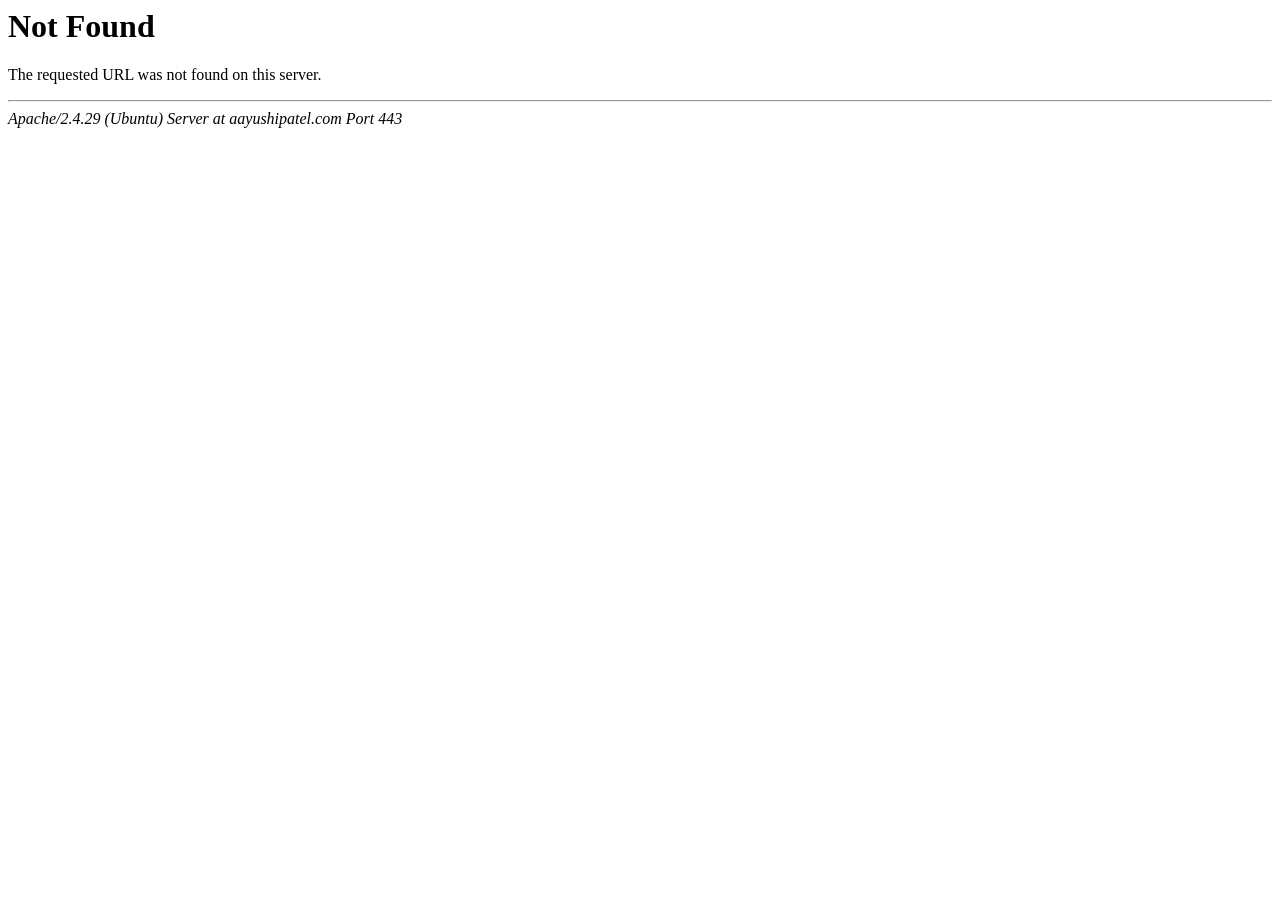
<file: assets/css/owl.video.play.html>
<!DOCTYPE HTML PUBLIC "-//IETF//DTD HTML 2.0//EN">
<html><head>
<title>404 Not Found</title>
</head><body>
<h1>Not Found</h1>
<p>The requested URL was not found on this server.</p>
<hr>
<address>Apache/2.4.29 (Ubuntu) Server at aayushipatel.com Port 443</address>
</body></html>
</file>
<file: assets/css/themify-icons.css>
@font-face {
	font-family: 'themify';
	src:url('../fonts/themify.eot');
	src:url('../fonts/themify.eot') format('embedded-opentype'),
		url('../fonts/themify.woff') format('woff'),
		url('../fonts/themify.ttf') format('truetype'),
		url('../fonts/themify.svg') format('svg');
	font-weight: normal;
	font-style: normal;
}

[class^="ti-"], [class*=" ti-"] {
	font-family: 'themify';
	speak: none;
	font-style: normal;
	font-weight: normal;
	font-variant: normal;
	text-transform: none;
	line-height: 1;

	/* Better Font Rendering =========== */
	-webkit-font-smoothing: antialiased;
	-moz-osx-font-smoothing: grayscale;
}

.ti-wand:before {
	content: "\e600";
}
.ti-volume:before {
	content: "\e601";
}
.ti-user:before {
	content: "\e602";
}
.ti-unlock:before {
	content: "\e603";
}
.ti-unlink:before {
	content: "\e604";
}
.ti-trash:before {
	content: "\e605";
}
.ti-thought:before {
	content: "\e606";
}
.ti-target:before {
	content: "\e607";
}
.ti-tag:before {
	content: "\e608";
}
.ti-tablet:before {
	content: "\e609";
}
.ti-star:before {
	content: "\e60a";
}
.ti-spray:before {
	content: "\e60b";
}
.ti-signal:before {
	content: "\e60c";
}
.ti-shopping-cart:before {
	content: "\e60d";
}
.ti-shopping-cart-full:before {
	content: "\e60e";
}
.ti-settings:before {
	content: "\e60f";
}
.ti-search:before {
	content: "\e610";
}
.ti-zoom-in:before {
	content: "\e611";
}
.ti-zoom-out:before {
	content: "\e612";
}
.ti-cut:before {
	content: "\e613";
}
.ti-ruler:before {
	content: "\e614";
}
.ti-ruler-pencil:before {
	content: "\e615";
}
.ti-ruler-alt:before {
	content: "\e616";
}
.ti-bookmark:before {
	content: "\e617";
}
.ti-bookmark-alt:before {
	content: "\e618";
}
.ti-reload:before {
	content: "\e619";
}
.ti-plus:before {
	content: "\e61a";
}
.ti-pin:before {
	content: "\e61b";
}
.ti-pencil:before {
	content: "\e61c";
}
.ti-pencil-alt:before {
	content: "\e61d";
}
.ti-paint-roller:before {
	content: "\e61e";
}
.ti-paint-bucket:before {
	content: "\e61f";
}
.ti-na:before {
	content: "\e620";
}
.ti-mobile:before {
	content: "\e621";
}
.ti-minus:before {
	content: "\e622";
}
.ti-medall:before {
	content: "\e623";
}
.ti-medall-alt:before {
	content: "\e624";
}
.ti-marker:before {
	content: "\e625";
}
.ti-marker-alt:before {
	content: "\e626";
}
.ti-arrow-up:before {
	content: "\e627";
}
.ti-arrow-right:before {
	content: "\e628";
}
.ti-arrow-left:before {
	content: "\e629";
}
.ti-arrow-down:before {
	content: "\e62a";
}
.ti-lock:before {
	content: "\e62b";
}
.ti-location-arrow:before {
	content: "\e62c";
}
.ti-link:before {
	content: "\e62d";
}
.ti-layout:before {
	content: "\e62e";
}
.ti-layers:before {
	content: "\e62f";
}
.ti-layers-alt:before {
	content: "\e630";
}
.ti-key:before {
	content: "\e631";
}
.ti-import:before {
	content: "\e632";
}
.ti-image:before {
	content: "\e633";
}
.ti-heart:before {
	content: "\e634";
}
.ti-heart-broken:before {
	content: "\e635";
}
.ti-hand-stop:before {
	content: "\e636";
}
.ti-hand-open:before {
	content: "\e637";
}
.ti-hand-drag:before {
	content: "\e638";
}
.ti-folder:before {
	content: "\e639";
}
.ti-flag:before {
	content: "\e63a";
}
.ti-flag-alt:before {
	content: "\e63b";
}
.ti-flag-alt-2:before {
	content: "\e63c";
}
.ti-eye:before {
	content: "\e63d";
}
.ti-export:before {
	content: "\e63e";
}
.ti-exchange-vertical:before {
	content: "\e63f";
}
.ti-desktop:before {
	content: "\e640";
}
.ti-cup:before {
	content: "\e641";
}
.ti-crown:before {
	content: "\e642";
}
.ti-comments:before {
	content: "\e643";
}
.ti-comment:before {
	content: "\e644";
}
.ti-comment-alt:before {
	content: "\e645";
}
.ti-close:before {
	content: "\e646";
}
.ti-clip:before {
	content: "\e647";
}
.ti-angle-up:before {
	content: "\e648";
}
.ti-angle-right:before {
	content: "\e649";
}
.ti-angle-left:before {
	content: "\e64a";
}
.ti-angle-down:before {
	content: "\e64b";
}
.ti-check:before {
	content: "\e64c";
}
.ti-check-box:before {
	content: "\e64d";
}
.ti-camera:before {
	content: "\e64e";
}
.ti-announcement:before {
	content: "\e64f";
}
.ti-brush:before {
	content: "\e650";
}
.ti-briefcase:before {
	content: "\e651";
}
.ti-bolt:before {
	content: "\e652";
}
.ti-bolt-alt:before {
	content: "\e653";
}
.ti-blackboard:before {
	content: "\e654";
}
.ti-bag:before {
	content: "\e655";
}
.ti-move:before {
	content: "\e656";
}
.ti-arrows-vertical:before {
	content: "\e657";
}
.ti-arrows-horizontal:before {
	content: "\e658";
}
.ti-fullscreen:before {
	content: "\e659";
}
.ti-arrow-top-right:before {
	content: "\e65a";
}
.ti-arrow-top-left:before {
	content: "\e65b";
}
.ti-arrow-circle-up:before {
	content: "\e65c";
}
.ti-arrow-circle-right:before {
	content: "\e65d";
}
.ti-arrow-circle-left:before {
	content: "\e65e";
}
.ti-arrow-circle-down:before {
	content: "\e65f";
}
.ti-angle-double-up:before {
	content: "\e660";
}
.ti-angle-double-right:before {
	content: "\e661";
}
.ti-angle-double-left:before {
	content: "\e662";
}
.ti-angle-double-down:before {
	content: "\e663";
}
.ti-zip:before {
	content: "\e664";
}
.ti-world:before {
	content: "\e665";
}
.ti-wheelchair:before {
	content: "\e666";
}
.ti-view-list:before {
	content: "\e667";
}
.ti-view-list-alt:before {
	content: "\e668";
}
.ti-view-grid:before {
	content: "\e669";
}
.ti-uppercase:before {
	content: "\e66a";
}
.ti-upload:before {
	content: "\e66b";
}
.ti-underline:before {
	content: "\e66c";
}
.ti-truck:before {
	content: "\e66d";
}
.ti-timer:before {
	content: "\e66e";
}
.ti-ticket:before {
	content: "\e66f";
}
.ti-thumb-up:before {
	content: "\e670";
}
.ti-thumb-down:before {
	content: "\e671";
}
.ti-text:before {
	content: "\e672";
}
.ti-stats-up:before {
	content: "\e673";
}
.ti-stats-down:before {
	content: "\e674";
}
.ti-split-v:before {
	content: "\e675";
}
.ti-split-h:before {
	content: "\e676";
}
.ti-smallcap:before {
	content: "\e677";
}
.ti-shine:before {
	content: "\e678";
}
.ti-shift-right:before {
	content: "\e679";
}
.ti-shift-left:before {
	content: "\e67a";
}
.ti-shield:before {
	content: "\e67b";
}
.ti-notepad:before {
	content: "\e67c";
}
.ti-server:before {
	content: "\e67d";
}
.ti-quote-right:before {
	content: "\e67e";
}
.ti-quote-left:before {
	content: "\e67f";
}
.ti-pulse:before {
	content: "\e680";
}
.ti-printer:before {
	content: "\e681";
}
.ti-power-off:before {
	content: "\e682";
}
.ti-plug:before {
	content: "\e683";
}
.ti-pie-chart:before {
	content: "\e684";
}
.ti-paragraph:before {
	content: "\e685";
}
.ti-panel:before {
	content: "\e686";
}
.ti-package:before {
	content: "\e687";
}
.ti-music:before {
	content: "\e688";
}
.ti-music-alt:before {
	content: "\e689";
}
.ti-mouse:before {
	content: "\e68a";
}
.ti-mouse-alt:before {
	content: "\e68b";
}
.ti-money:before {
	content: "\e68c";
}
.ti-microphone:before {
	content: "\e68d";
}
.ti-menu:before {
	content: "\e68e";
}
.ti-menu-alt:before {
	content: "\e68f";
}
.ti-map:before {
	content: "\e690";
}
.ti-map-alt:before {
	content: "\e691";
}
.ti-loop:before {
	content: "\e692";
}
.ti-location-pin:before {
	content: "\e693";
}
.ti-list:before {
	content: "\e694";
}
.ti-light-bulb:before {
	content: "\e695";
}
.ti-Italic:before {
	content: "\e696";
}
.ti-info:before {
	content: "\e697";
}
.ti-infinite:before {
	content: "\e698";
}
.ti-id-badge:before {
	content: "\e699";
}
.ti-hummer:before {
	content: "\e69a";
}
.ti-home:before {
	content: "\e69b";
}
.ti-help:before {
	content: "\e69c";
}
.ti-headphone:before {
	content: "\e69d";
}
.ti-harddrives:before {
	content: "\e69e";
}
.ti-harddrive:before {
	content: "\e69f";
}
.ti-gift:before {
	content: "\e6a0";
}
.ti-game:before {
	content: "\e6a1";
}
.ti-filter:before {
	content: "\e6a2";
}
.ti-files:before {
	content: "\e6a3";
}
.ti-file:before {
	content: "\e6a4";
}
.ti-eraser:before {
	content: "\e6a5";
}
.ti-envelope:before {
	content: "\e6a6";
}
.ti-download:before {
	content: "\e6a7";
}
.ti-direction:before {
	content: "\e6a8";
}
.ti-direction-alt:before {
	content: "\e6a9";
}
.ti-dashboard:before {
	content: "\e6aa";
}
.ti-control-stop:before {
	content: "\e6ab";
}
.ti-control-shuffle:before {
	content: "\e6ac";
}
.ti-control-play:before {
	content: "\e6ad";
}
.ti-control-pause:before {
	content: "\e6ae";
}
.ti-control-forward:before {
	content: "\e6af";
}
.ti-control-backward:before {
	content: "\e6b0";
}
.ti-cloud:before {
	content: "\e6b1";
}
.ti-cloud-up:before {
	content: "\e6b2";
}
.ti-cloud-down:before {
	content: "\e6b3";
}
.ti-clipboard:before {
	content: "\e6b4";
}
.ti-car:before {
	content: "\e6b5";
}
.ti-calendar:before {
	content: "\e6b6";
}
.ti-book:before {
	content: "\e6b7";
}
.ti-bell:before {
	content: "\e6b8";
}
.ti-basketball:before {
	content: "\e6b9";
}
.ti-bar-chart:before {
	content: "\e6ba";
}
.ti-bar-chart-alt:before {
	content: "\e6bb";
}
.ti-back-right:before {
	content: "\e6bc";
}
.ti-back-left:before {
	content: "\e6bd";
}
.ti-arrows-corner:before {
	content: "\e6be";
}
.ti-archive:before {
	content: "\e6bf";
}
.ti-anchor:before {
	content: "\e6c0";
}
.ti-align-right:before {
	content: "\e6c1";
}
.ti-align-left:before {
	content: "\e6c2";
}
.ti-align-justify:before {
	content: "\e6c3";
}
.ti-align-center:before {
	content: "\e6c4";
}
.ti-alert:before {
	content: "\e6c5";
}
.ti-alarm-clock:before {
	content: "\e6c6";
}
.ti-agenda:before {
	content: "\e6c7";
}
.ti-write:before {
	content: "\e6c8";
}
.ti-window:before {
	content: "\e6c9";
}
.ti-widgetized:before {
	content: "\e6ca";
}
.ti-widget:before {
	content: "\e6cb";
}
.ti-widget-alt:before {
	content: "\e6cc";
}
.ti-wallet:before {
	content: "\e6cd";
}
.ti-video-clapper:before {
	content: "\e6ce";
}
.ti-video-camera:before {
	content: "\e6cf";
}
.ti-vector:before {
	content: "\e6d0";
}
.ti-themify-logo:before {
	content: "\e6d1";
}
.ti-themify-favicon:before {
	content: "\e6d2";
}
.ti-themify-favicon-alt:before {
	content: "\e6d3";
}
.ti-support:before {
	content: "\e6d4";
}
.ti-stamp:before {
	content: "\e6d5";
}
.ti-split-v-alt:before {
	content: "\e6d6";
}
.ti-slice:before {
	content: "\e6d7";
}
.ti-shortcode:before {
	content: "\e6d8";
}
.ti-shift-right-alt:before {
	content: "\e6d9";
}
.ti-shift-left-alt:before {
	content: "\e6da";
}
.ti-ruler-alt-2:before {
	content: "\e6db";
}
.ti-receipt:before {
	content: "\e6dc";
}
.ti-pin2:before {
	content: "\e6dd";
}
.ti-pin-alt:before {
	content: "\e6de";
}
.ti-pencil-alt2:before {
	content: "\e6df";
}
.ti-palette:before {
	content: "\e6e0";
}
.ti-more:before {
	content: "\e6e1";
}
.ti-more-alt:before {
	content: "\e6e2";
}
.ti-microphone-alt:before {
	content: "\e6e3";
}
.ti-magnet:before {
	content: "\e6e4";
}
.ti-line-double:before {
	content: "\e6e5";
}
.ti-line-dotted:before {
	content: "\e6e6";
}
.ti-line-dashed:before {
	content: "\e6e7";
}
.ti-layout-width-full:before {
	content: "\e6e8";
}
.ti-layout-width-default:before {
	content: "\e6e9";
}
.ti-layout-width-default-alt:before {
	content: "\e6ea";
}
.ti-layout-tab:before {
	content: "\e6eb";
}
.ti-layout-tab-window:before {
	content: "\e6ec";
}
.ti-layout-tab-v:before {
	content: "\e6ed";
}
.ti-layout-tab-min:before {
	content: "\e6ee";
}
.ti-layout-slider:before {
	content: "\e6ef";
}
.ti-layout-slider-alt:before {
	content: "\e6f0";
}
.ti-layout-sidebar-right:before {
	content: "\e6f1";
}
.ti-layout-sidebar-none:before {
	content: "\e6f2";
}
.ti-layout-sidebar-left:before {
	content: "\e6f3";
}
.ti-layout-placeholder:before {
	content: "\e6f4";
}
.ti-layout-menu:before {
	content: "\e6f5";
}
.ti-layout-menu-v:before {
	content: "\e6f6";
}
.ti-layout-menu-separated:before {
	content: "\e6f7";
}
.ti-layout-menu-full:before {
	content: "\e6f8";
}
.ti-layout-media-right-alt:before {
	content: "\e6f9";
}
.ti-layout-media-right:before {
	content: "\e6fa";
}
.ti-layout-media-overlay:before {
	content: "\e6fb";
}
.ti-layout-media-overlay-alt:before {
	content: "\e6fc";
}
.ti-layout-media-overlay-alt-2:before {
	content: "\e6fd";
}
.ti-layout-media-left-alt:before {
	content: "\e6fe";
}
.ti-layout-media-left:before {
	content: "\e6ff";
}
.ti-layout-media-center-alt:before {
	content: "\e700";
}
.ti-layout-media-center:before {
	content: "\e701";
}
.ti-layout-list-thumb:before {
	content: "\e702";
}
.ti-layout-list-thumb-alt:before {
	content: "\e703";
}
.ti-layout-list-post:before {
	content: "\e704";
}
.ti-layout-list-large-image:before {
	content: "\e705";
}
.ti-layout-line-solid:before {
	content: "\e706";
}
.ti-layout-grid4:before {
	content: "\e707";
}
.ti-layout-grid3:before {
	content: "\e708";
}
.ti-layout-grid2:before {
	content: "\e709";
}
.ti-layout-grid2-thumb:before {
	content: "\e70a";
}
.ti-layout-cta-right:before {
	content: "\e70b";
}
.ti-layout-cta-left:before {
	content: "\e70c";
}
.ti-layout-cta-center:before {
	content: "\e70d";
}
.ti-layout-cta-btn-right:before {
	content: "\e70e";
}
.ti-layout-cta-btn-left:before {
	content: "\e70f";
}
.ti-layout-column4:before {
	content: "\e710";
}
.ti-layout-column3:before {
	content: "\e711";
}
.ti-layout-column2:before {
	content: "\e712";
}
.ti-layout-accordion-separated:before {
	content: "\e713";
}
.ti-layout-accordion-merged:before {
	content: "\e714";
}
.ti-layout-accordion-list:before {
	content: "\e715";
}
.ti-ink-pen:before {
	content: "\e716";
}
.ti-info-alt:before {
	content: "\e717";
}
.ti-help-alt:before {
	content: "\e718";
}
.ti-headphone-alt:before {
	content: "\e719";
}
.ti-hand-point-up:before {
	content: "\e71a";
}
.ti-hand-point-right:before {
	content: "\e71b";
}
.ti-hand-point-left:before {
	content: "\e71c";
}
.ti-hand-point-down:before {
	content: "\e71d";
}
.ti-gallery:before {
	content: "\e71e";
}
.ti-face-smile:before {
	content: "\e71f";
}
.ti-face-sad:before {
	content: "\e720";
}
.ti-credit-card:before {
	content: "\e721";
}
.ti-control-skip-forward:before {
	content: "\e722";
}
.ti-control-skip-backward:before {
	content: "\e723";
}
.ti-control-record:before {
	content: "\e724";
}
.ti-control-eject:before {
	content: "\e725";
}
.ti-comments-smiley:before {
	content: "\e726";
}
.ti-brush-alt:before {
	content: "\e727";
}
.ti-youtube:before {
	content: "\e728";
}
.ti-vimeo:before {
	content: "\e729";
}
.ti-twitter:before {
	content: "\e72a";
}
.ti-time:before {
	content: "\e72b";
}
.ti-tumblr:before {
	content: "\e72c";
}
.ti-skype:before {
	content: "\e72d";
}
.ti-share:before {
	content: "\e72e";
}
.ti-share-alt:before {
	content: "\e72f";
}
.ti-rocket:before {
	content: "\e730";
}
.ti-pinterest:before {
	content: "\e731";
}
.ti-new-window:before {
	content: "\e732";
}
.ti-microsoft:before {
	content: "\e733";
}
.ti-list-ol:before {
	content: "\e734";
}
.ti-linkedin:before {
	content: "\e735";
}
.ti-layout-sidebar-2:before {
	content: "\e736";
}
.ti-layout-grid4-alt:before {
	content: "\e737";
}
.ti-layout-grid3-alt:before {
	content: "\e738";
}
.ti-layout-grid2-alt:before {
	content: "\e739";
}
.ti-layout-column4-alt:before {
	content: "\e73a";
}
.ti-layout-column3-alt:before {
	content: "\e73b";
}
.ti-layout-column2-alt:before {
	content: "\e73c";
}
.ti-instagram:before {
	content: "\e73d";
}
.ti-google:before {
	content: "\e73e";
}
.ti-github:before {
	content: "\e73f";
}
.ti-flickr:before {
	content: "\e740";
}
.ti-facebook:before {
	content: "\e741";
}
.ti-dropbox:before {
	content: "\e742";
}
.ti-dribbble:before {
	content: "\e743";
}
.ti-apple:before {
	content: "\e744";
}
.ti-android:before {
	content: "\e745";
}
.ti-save:before {
	content: "\e746";
}
.ti-save-alt:before {
	content: "\e747";
}
.ti-yahoo:before {
	content: "\e748";
}
.ti-wordpress:before {
	content: "\e749";
}
.ti-vimeo-alt:before {
	content: "\e74a";
}
.ti-twitter-alt:before {
	content: "\e74b";
}
.ti-tumblr-alt:before {
	content: "\e74c";
}
.ti-trello:before {
	content: "\e74d";
}
.ti-stack-overflow:before {
	content: "\e74e";
}
.ti-soundcloud:before {
	content: "\e74f";
}
.ti-sharethis:before {
	content: "\e750";
}
.ti-sharethis-alt:before {
	content: "\e751";
}
.ti-reddit:before {
	content: "\e752";
}
.ti-pinterest-alt:before {
	content: "\e753";
}
.ti-microsoft-alt:before {
	content: "\e754";
}
.ti-linux:before {
	content: "\e755";
}
.ti-jsfiddle:before {
	content: "\e756";
}
.ti-joomla:before {
	content: "\e757";
}
.ti-html5:before {
	content: "\e758";
}
.ti-flickr-alt:before {
	content: "\e759";
}
.ti-email:before {
	content: "\e75a";
}
.ti-drupal:before {
	content: "\e75b";
}
.ti-dropbox-alt:before {
	content: "\e75c";
}
.ti-css3:before {
	content: "\e75d";
}
.ti-rss:before {
	content: "\e75e";
}
.ti-rss-alt:before {
	content: "\e75f";
}
</file>
<file: assets/css/flaticon.css>
/*
  	Flaticon icon font: Flaticon
  	Creation date: 13/07/2018 08:37
  	*/

@font-face {
  font-family: "Flaticon";
  src: url("../fonts/Flaticon.eot");
  src: url("../fonts/Flaticon.eot") format("embedded-opentype"),
       url("../fonts/Flaticon.woff") format("woff"),
       url("../fonts/Flaticon.ttf") format("truetype"),
       url("../fonts/Flaticon.svg") format("svg");
  font-weight: normal;
  font-style: normal;
}

@media screen and (-webkit-min-device-pixel-ratio:0) {
  @font-face {
    font-family: "Flaticon";
    src: url("../fonts/Flaticon.svg") format("svg");
  }
}

[class^="flaticon-"]:before, [class*=" flaticon-"]:before,
[class^="flaticon-"]:after, [class*=" flaticon-"]:after {   
  font-family: Flaticon;
font-style: normal;
}

.flaticon-001-makeup-6:before { content: "\f100"; }
.flaticon-002-eyeliner:before { content: "\f101"; }
.flaticon-003-cotton-1:before { content: "\f102"; }
.flaticon-004-perfume:before { content: "\f103"; }
.flaticon-005-cream-2:before { content: "\f104"; }
.flaticon-006-powder-4:before { content: "\f105"; }
.flaticon-007-mascara-4:before { content: "\f106"; }
.flaticon-008-box:before { content: "\f107"; }
.flaticon-009-makeup-5:before { content: "\f108"; }
.flaticon-010-powder-3:before { content: "\f109"; }
.flaticon-011-spray:before { content: "\f10a"; }
.flaticon-012-eye-shadow-1:before { content: "\f10b"; }
.flaticon-013-facial-mask-1:before { content: "\f10c"; }
.flaticon-014-brushes:before { content: "\f10d"; }
.flaticon-015-facial-mask:before { content: "\f10e"; }
.flaticon-016-woman:before { content: "\f10f"; }
.flaticon-017-soap:before { content: "\f110"; }
.flaticon-018-scissors:before { content: "\f111"; }
.flaticon-019-mascara-3:before { content: "\f112"; }
.flaticon-020-mirror:before { content: "\f113"; }
.flaticon-021-liner-1:before { content: "\f114"; }
.flaticon-022-eyelashes-curler:before { content: "\f115"; }
.flaticon-023-mascara-2:before { content: "\f116"; }
.flaticon-024-makeup-4:before { content: "\f117"; }
.flaticon-025-makeup-3:before { content: "\f118"; }
.flaticon-026-blush-1:before { content: "\f119"; }
.flaticon-027-eye:before { content: "\f11a"; }
.flaticon-028-mascara-1:before { content: "\f11b"; }
.flaticon-029-brush:before { content: "\f11c"; }
.flaticon-030-cream-1:before { content: "\f11d"; }
.flaticon-031-powder-2:before { content: "\f11e"; }
.flaticon-032-makeup-2:before { content: "\f11f"; }
.flaticon-033-lipstick-1:before { content: "\f120"; }
.flaticon-034-eyebrow:before { content: "\f121"; }
.flaticon-035-makeup-1:before { content: "\f122"; }
.flaticon-036-mascara:before { content: "\f123"; }
.flaticon-037-dressing-table:before { content: "\f124"; }
.flaticon-038-powder-1:before { content: "\f125"; }
.flaticon-039-make-up:before { content: "\f126"; }
.flaticon-040-eye-shadow:before { content: "\f127"; }
.flaticon-041-lipstick:before { content: "\f128"; }
.flaticon-042-lips:before { content: "\f129"; }
.flaticon-043-eyelashes:before { content: "\f12a"; }
.flaticon-044-blush:before { content: "\f12b"; }
.flaticon-045-eyelid:before { content: "\f12c"; }
.flaticon-046-cotton:before { content: "\f12d"; }
.flaticon-047-cream:before { content: "\f12e"; }
.flaticon-048-makeup:before { content: "\f12f"; }
.flaticon-049-liner:before { content: "\f130"; }
.flaticon-050-powder:before { content: "\f131"; }
</file>
<file: assets/css/style.css>
/* ==================================

01. General style
02. Preloader style
03. Scrollbar
04. Sidebar style
05. Content style
06. Navigation styles
07. Header & Slider style
08. Owl theme style
09. About style
10. Awards Style
11. Services style
12. Services banner style
13. Team style
14. Testimonials style
15. Portfolio (Gallery) style
16. Pricing style
17. Blog style
18. Post style
19. Button style
20. Line style
21. Footer style
22. Overlay Effect Bg image

================================== */



/* ======= General style ======= */
* {
    padding: 0;
    margin: 0
}

html,
body {
    -moz-osx-font-smoothing: grayscale;
    -webkit-font-smoothing: antialiased;
    -moz-font-smoothing: antialiased;
    font-smoothing: antialiased;
}

body {
    font-family: 'Didact Gothic', sans-serif;
    font-size: 15px;
    line-height: 1.75em;
    color: #747474;
    font-weight: 400;
    position: relative;
    overflow-x: hidden;
    background-color: #fff;
}

h1,
h2,
h3,
h4,
h5,
h6 {
    font-family: 'Oswald', sans-serif;
    color: #000;
    font-weight: 400;
    line-height: 1.5em;
    margin-bottom: 15px;
}

h1 {
    font-size: 45px;
}

h2 {
    font-size: 35px;
}

h3 {
    font-size: 25px
}

h4 {
    font-size: 20px
}

h5 {
    font-size: 18px;
}

h6 {
    font-size: 15px;
}

.title h2 {
    font-family: 'Oswald', sans-serif;
    font-size: 45px;
    line-height: 1.2em;
    letter-spacing: 3px;
    text-transform: uppercase;
    font-weight: 400;
}

.title span {
    display: block;
    font-family: 'Oswald', sans-serif;
    font-size: 15px;
    text-transform: uppercase;
    color: #DD6E8B;
    font-weight: 400;
    letter-spacing: 5px;
    margin-bottom: 5px;
}

.title .category {
    font-family: 'Oswald', sans-serif;
    font-size: 13px;
    font-weight: 400;
    letter-spacing: 2px;
    text-transform: uppercase;
    margin-bottom: 10px;
}

img {
    border: none;
    outline: none;
    max-width: 100%
}

ul {
    display: block;
    list-style: none;
    padding: 0;
    margin: 0
}

b {
    font-weight: 400;
    color: #000;
}

p,
li,
a,
span {}

p {
    font-size: 15px;
    margin-bottom: 15px;
    line-height: 1.75em;
    font-weight: 400;
    font-family: 'Didact Gothic', sans-serif;
    color: #747474;
}

a,
a:hover {
    text-decoration: none
}

a:focus {
    outline: 0;
    text-decoration: none
}

a,
a:hover,
img,
.form-control,
button {
    -webkit-transition: all .5s;
    -o-transition: all .5s;
    transition: all .5s;
    color: #DD6E8B;
}

button {
    border: none;
    background: 0 0
}

.js .animate-box {
    opacity: 0;
}

:root {
    scroll-behavior: auto;
}

.container {
    padding-right: 60px;
    padding-left: 60px;
}

@media screen and (max-width: 768px) {
    .container {
        padding-right: 15px;
        padding-left: 15px;
    }
}

.full-width {
    width: 100% !important;
}

.no-padding {
    padding: 0
}

.bg-white {
    background-color: #fff
}

.bg-grey {
    background-color: #f7f7f7;
}

.bg-black {
    background-color: #191919;
}

.text-white {
    color: #fff;
}

.mb-0 {
    margin-bottom: 0px
}

.mb-30 {
    margin-bottom: 30px
}

.mb-60 {
    margin-bottom: 60px
}

.section-padding {
    padding-top: 100px;
    padding-bottom: 100px;
    outline: none;
}

.subtitle {
    font-family: 'Oswald', sans-serif;
    font-size: 12px;
    text-transform: uppercase;
    color: #DD6E8B;
    font-weight: 400;
    letter-spacing: 5px;
}

.no-margin {
    margin: 0
}

.text-black {
    color: #000
}

.text-white {
    color: #fff
}

.align-left {
    text-align: left
}

.align-right {
    text-align: right
}

.align-center {
    text-align: center
}

.display-table {
    width: 100%;
    height: 100%;
    display: table
}

.table-cell {
    display: table-cell;
    vertical-align: middle
}

.container {
    height: 100%
}

.bg-fixed {
    background-attachment: fixed;
}

.valign {
    display: -webkit-box;
    display: -ms-flexbox;
    display: flex;
    -webkit-box-align: center;
    -ms-flex-align: center;
    align-items: center;
}

.bg-img {
    background-size: cover;
    background-repeat: no-repeat;
}

.bg-fixed {
    background-attachment: fixed;
}

.sub-title {
    font-size: 15px;
    font-weight: 400;
    color: #747474;
    margin-bottom: 10px;
}

.v-middle {
    position: absolute;
    width: 100%;
    top: 50%;
    left: 0;
    -webkit-transform: translate(0%, -50%);
    transform: translate(0%, -50%);
}

.banner-padding {
    padding: 150px 0;
    background-position: center center;
}

.contact p b {
    font-size: 15px;
    line-height: 1.5em;
    font-weight: 400;
    color: #DD6E8B;
}

.project h3 {
    font-family: 'Oswald', sans-serif;
    font-size: 30px;
    font-weight: 400;
    text-transform: uppercase;
    letter-spacing: 2px;
}

/* contact list */
.contact h6 {
    font-family: 'Oswald', sans-serif;
    font-size: 15px;
    text-transform: uppercase;
    color: #DD6E8B;
    font-weight: 400;
    letter-spacing: 5px;
}

.contact-list {
    position: relative;
    display: block;
}

.contact-list li {
    position: relative;
    display: flex;
    align-items: center;
}

.contact-list li+li {
    margin-top: 5px;
}

.contact-list li .icon span {
    font-size: 17px;
    color: #DD6E8B;
}

.contact-list li .text {
    margin-left: 20px;
}

.contact-list li .text p {
    margin: 0;
    font-size: 15px;
    color: #747474;
}

.contact-list li .text p a {
    font-size: 15px;
    color: #747474;
    transition: all 500ms ease;
}

.contact-list li .text p a:hover {
    color: #DD6E8B;
}

/* text field */
button,
input,
optgroup,
select,
textarea {
    font-family: 'Didact Gothic', sans-serif;
}

input[type="password"]:focus,
input[type="email"]:focus,
input[type="text"]:focus,
input[type="file"]:focus,
input[type="radio"]:focus,
input[type="checkbox"]:focus,
textarea:focus {
    outline: none;
}

input[type="password"],
input[type="email"],
input[type="text"],
input[type="file"],
textarea {
    max-width: 100%;
    margin-bottom: 15px;
    padding: 18px 0px 10px;
    height: auto;
    background-color: transparent;
    -webkit-box-shadow: none;
    box-shadow: none;
    display: block;
    width: 100%;
    font-size: 15px;
    line-height: 1.75em;
    font-weight: 400;
    color: #DD6E8B;
    ;
    background-image: none;
    border-color: ease-in-out .15s, box-shadow ease-in-out .15s;
}

input:focus,
textarea:focus {
    border-bottom-width: 2px;
    border-color: #000;
}

input[type="submit"],
input[type="reset"],
input[type="button"],
button {
    text-shadow: none;
    padding: 9px 20px;
    -webkit-box-shadow: none;
    box-shadow: none;
    border: none;
    color: #747474;
    -webkit-transition: background-color .15s ease-out;
    transition: background-color .15s ease-out;
    background-color: transparent;
    margin-top: 0px;
}

select {
    padding: 10px;
    border-radius: 5px;
}

input[type="radio"],
input[type="checkbox"] {
    display: inline;
}

[type=button]:not(:disabled),
[type=reset]:not(:disabled),
[type=submit]:not(:disabled),
button:not(:disabled) {
    outline: none;
}

/* table */
table,
th,
tr,
td {
    border: 1px solid #747474;
}

th,
tr,
td {
    padding: 10px;
}


/* ======= Preloader style ======= */
#loader {
    display: -webkit-box;
    display: -ms-flexbox;
    display: flex;
    -webkit-box-align: center;
    -ms-flex-align: center;
    align-items: center;
    -webkit-box-pack: center;
    -ms-flex-pack: center;
    justify-content: center;
    position: fixed;
    top: 0;
    bottom: 0;
    left: 0;
    right: 0;
    background-color: #000;
    z-index: 999999;
}

#loader .loading,
#loader .loading>div {
    position: relative;
    -webkit-box-sizing: border-box;
    -moz-box-sizing: border-box;
    box-sizing: border-box;
}

#loader .loading {
    display: block;
    font-size: 0;
    color: #DD6E8B;
    width: 55px;
    height: 55px;
}

#loader .loading>div {
    display: inline-block;
    float: none;
    border: 1px solid;
    width: 55px;
    height: 55px;
    background: transparent;
    border-bottom-color: transparent;
    border-radius: 100%;
    -webkit-animation: loading .75s linear infinite;
    -moz-animation: loading .75s linear infinite;
    -o-animation: loading .75s linear infinite;
    animation: loading .75s linear infinite;
}

@-webkit-keyframes loading {
    0% {
        -webkit-transform: rotate(0deg);
        -moz-transform: rotate(0deg);
        -o-transform: rotate(0deg);
        transform: rotate(0deg);
    }

    50% {
        -webkit-transform: rotate(180deg);
        -moz-transform: rotate(180deg);
        -o-transform: rotate(180deg);
        transform: rotate(180deg);
    }

    100% {
        -webkit-transform: rotate(360deg);
        -moz-transform: rotate(360deg);
        -o-transform: rotate(360deg);
        transform: rotate(360deg);
    }
}

@keyframes loading {
    0% {
        -webkit-transform: rotate(0deg);
        -moz-transform: rotate(0deg);
        -o-transform: rotate(0deg);
        transform: rotate(0deg);
    }

    50% {
        -webkit-transform: rotate(180deg);
        -moz-transform: rotate(180deg);
        -o-transform: rotate(180deg);
        transform: rotate(180deg);
    }

    100% {
        -webkit-transform: rotate(360deg);
        -moz-transform: rotate(360deg);
        -o-transform: rotate(360deg);
        transform: rotate(360deg);
    }
}


/* ======= Scrollbar ======= */
::-webkit-scrollbar {
    width: 0px;
}

::-webkit-scrollbar-track {
    background: #fff;
}

::-webkit-scrollbar-thumb {
    background: #171717;
}

::-webkit-scrollbar-thumb:hover {
    background: #171717;
}


/* ======= Sidebar styles ======= */
#ovon-page {
    width: 100%;
    overflow: hidden;
    position: relative;
}

#ovon-aside {
    padding: 60px 60px 0 60px;
    width: 19%;
    position: fixed;
    bottom: 0;
    top: 0;
    left: 0;
    overflow-y: scroll;
    z-index: 1001;
    background: #000;
    -webkit-transition: 0.5s;
    -o-transition: 0.5s;
    transition: 0.5s;
    scrollbar-width: none;
}

@media screen and (max-width: 1200px) {
    #ovon-aside {
        width: 30%;
    }
}

@media screen and (max-width: 768px) {
    #ovon-aside {
        width: 270px;
        -moz-transform: translateX(-270px);
        -webkit-transform: translateX(-270px);
        -ms-transform: translateX(-270px);
        -o-transform: translateX(-270px);
        transform: translateX(-270px);
        padding: 60px 30px 0 30px;
    }
}

/* logo */
#ovon-aside .ovon-logo {
    text-align: left;
    font-family: 'Oswald', sans-serif;
    font-weight: 400;
    font-size: 50px;
    text-transform: uppercase;
    margin-bottom: 60px;
    display: block;
    max-width: 180px;
    color: #DD6E8B;
    letter-spacing: 3px;
}

#ovon-aside .ovon-logo span {
    text-align: left;
    font-size: 10px;
    color: #fff;
    font-weight: 400;
    letter-spacing: 4.95px;
    font-family: 'Oswald', sans-serif;
}

@media screen and (max-width: 768px) {
    #ovon-aside .ovon-logo {
        margin-bottom: 60px;
    }
}

#ovon-aside .ovon-logo a {
    display: inline-block;
    text-align: left;
    color: #DD6E8B;
}

#ovon-aside .ovon-logo a span {
    display: block;
    margin-top: 0px;
}

/* Menu */
#ovon-aside .ovon-main-menu,
#ovon-aside .ovon-main-menu ul,
#ovon-aside .ovon-main-menu ul li,
#ovon-aside .ovon-main-menu ul li a {
    margin: 0;
    padding: 0;
    border: 0;
    list-style: none;
    display: block;
    position: relative;
    -webkit-box-sizing: border-box;
    -moz-box-sizing: border-box;
    box-sizing: border-box;
}

#ovon-aside .ovon-main-menu {
    margin-bottom: 90px;
}

#ovon-aside .ovon-main-menu i {
    padding-left: 0px;
    font-size: 8px;
    color: rgba(255, 255, 255, 0.7);
}


@media screen and (max-width: 768px) {
    #ovon-aside .ovon-main-menu {
        margin-bottom: 30px;
    }
}

#ovon-aside .ovon-main-menu ul ul {
    display: none;
}

#ovon-aside .ovon-main-menu>ul>li>a {
    font-family: 'Oswald', sans-serif;
    font-size: 15px;
    font-weight: 400;
    line-height: 1.25em;
    color: rgba(255, 255, 255, 0.85);
    margin: 10px 0 0 0;
    padding: 0 0 10px 0;
    list-style: none;
    text-transform: uppercase;
    letter-spacing: 3px;
}

#ovon-aside .ovon-main-menu>ul>li>a:hover,
#ovon-aside .ovon-main-menu>ul>li.active>a,
#ovon-aside .ovon-main-menu>ul>li.open>a {
    color: #DD6E8B;
}

#ovon-aside .ovon-main-menu>ul>li.open>a {
    font-size: 15px;
    font-weight: 400;
    line-height: 1.25em;
    color: #DD6E8B;
    margin: 10px 0 0 0;
    padding: 0 0 10px 0;
    list-style: none;
}

#ovon-aside .ovon-main-menu>ul>li:last-child>a,
#ovon-aside .ovon-main-menu>ul>li.last>a {}

#ovon-aside .ovon-main-menu>ul>li>a:hover>span::after,
#ovon-aside .ovon-main-menu>ul>li.active>a>span::after,
#ovon-aside .ovon-main-menu>ul>li.open>a>span::after {
    border-color: #DD6E8B;
}

#ovon-aside .ovon-main-menu ul ul li a {
    padding: 5px 0 5px 15px;
    list-style: none;
    font-family: 'Didact Gothic', sans-serif;
    color: rgba(255, 255, 255, 0.85);
    font-size: 15px;
    font-weight: 400;
    line-height: 1.25em;
}

#ovon-aside .ovon-main-menu ul ul li:hover>a,
#ovon-aside .ovon-main-menu ul ul li.open>a,
#ovon-aside .ovon-main-menu ul ul li.active>a {
    color: #DD6E8B;
}

#ovon-aside .ovon-main-menu ul ul ul li a {
    margin-left: 15px;
}

#ovon-aside .ovon-main-menu>ul>li>ul>li:last-child>a,
#ovon-aside .ovon-main-menu>ul>li>ul>li.last>a {
    padding-bottom: 5px;
}

#ovon-aside .ovon-main-menu>ul>li>ul>li.open:last-child>a,
#ovon-aside .ovon-main-menu>ul>li>ul>li.last.open>a {}

#ovon-aside .ovon-main-menu>ul>li>ul>li.open:last-child>ul>li:last-child>a {}

#ovon-aside .ovon-main-menu ul ul li.active>a::after,
#ovon-aside .ovon-main-menu ul ul li.open>a::after,
#ovon-aside .ovon-main-menu ul ul li>a:hover::after {}

/* footer */
#ovon-aside .ovon-footer {
    position: absolute;
    font-size: 15px;
    font-weight: 400;
    color: #fff;
}

#ovon-aside .ovon-footer p {
    font-size: 11px;
    color: rgba(255, 255, 255, 0.85);
}

#ovon-aside .ovon-footer p i {
    color: #fff;
    font-style: normal;
}

#ovon-aside .ovon-footer a {
    color: #DD6E8B;
}

@media screen and (max-width: 768px) {
    #ovon-aside .ovon-footer {
        position: absolute;
    }
}

#ovon-aside .ovon-footer span {
    display: block;
}

#ovon-aside .ovon-footer ul {
    padding: 5px 0 0 0;
    margin: 0;
}

#ovon-aside .ovon-footer ul li {
    padding: 0;
    margin: 0;
    display: inline;
    list-style: none;
}

#ovon-aside .ovon-footer ul li a {
    color: #fff;
    padding-right: 7px;
    font-size: 14px;
}

#ovon-aside .ovon-footer ul li a:hover,
#ovon-aside .ovon-footer ul li a:active,
#ovon-aside .ovon-footer ul li a:focus {
    text-decoration: none;
    outline: none;
    color: #DD6E8B;
}

/* important offcanvason */
body.offcanvason {
    overflow-x: hidden;
}

body.offcanvason #ovon-aside {
    -moz-transform: translateX(0);
    -webkit-transform: translateX(0);
    -ms-transform: translateX(0);
    -o-transform: translateX(0);
    transform: translateX(0);
    width: 270px;
    z-index: 999;
    position: fixed;
}

body.offcanvason #ovon-main,
body.offcanvason .ovon-nav-toggle {
    top: 0;
    -moz-transform: translateX(270px);
    -webkit-transform: translateX(270px);
    -ms-transform: translateX(270px);
    -o-transform: translateX(270px);
    transform: translateX(270px);
}

/* lines */
.separator {
    width: 50px;
    margin-bottom: 20px;
    text-align: center;
    position: relative;
    display: inline-block;
    vertical-align: middle;
    border-bottom: 1px solid #DD6E8B;
    margin: 10px 0;
}


/* ======= Content styles ======= */
#ovon-main {
    width: 81%;
    float: right;
    -webkit-transition: 0.5s;
    -o-transition: 0.5s;
    transition: 0.5s;
}

@media screen and (max-width: 1200px) {
    #ovon-main {
        width: 70%;
    }
}

@media screen and (max-width: 768px) {
    #ovon-main {
        width: 100%;
    }

    .container {
        padding-right: 15px;
        padding-left: 15px;
    }
}


/* ======= Navigation styles ======= */
#ovon-main-menu {
    margin-bottom: 90px;
}

.ovon-nav-toggle {
    cursor: pointer;
    text-decoration: none;
}

.ovon-nav-toggle.active i::before,
.ovon-nav-toggle.active i::after {
    background: #fff;
}

.ovon-nav-toggle.dark.active i::before,
.ovon-nav-toggle.dark.active i::after {
    background: #171717;
}

.ovon-nav-toggle:hover,
.ovon-nav-toggle:focus,
.ovon-nav-toggle:active {
    outline: none;
    border-bottom: none !important;
}

.ovon-nav-toggle i {
    position: relative;
    display: -moz-inline-stack;
    display: inline-block;
    zoom: 1;
    width: 20px;
    height: 1px;
    color: #fff;
    font: bold 14px/.4 Helvetica;
    text-transform: uppercase;
    text-indent: -55px;
    background: #fff;
    -webkit-transition: all .2s ease-out;
    -o-transition: all .2s ease-out;
    transition: all .2s ease-out;
    top: -2px;
}

.ovon-nav-toggle i::before,
.ovon-nav-toggle i::after {
    content: '';
    width: 20px;
    height: 1px;
    background: #fff;
    position: absolute;
    left: 0;
    -webkit-transition: 0.2s;
    -o-transition: 0.2s;
    transition: 0.2s;
}

.ovon-nav-toggle.dark i {
    position: relative;
    color: #171717;
    background: #171717;
    -webkit-transition: all .2s ease-out;
    -o-transition: all .2s ease-out;
    transition: all .2s ease-out;
}

.ovon-nav-toggle.dark i::before,
.ovon-nav-toggle.dark i::after {
    background: #171717;
    -webkit-transition: 0.2s;
    -o-transition: 0.2s;
    transition: 0.2s;
}

.ovon-nav-toggle i::before {
    top: -7px;
}

.ovon-nav-toggle i::after {
    bottom: -7px;
}

.ovon-nav-toggle:hover i::before {
    top: -10px;
}

.ovon-nav-toggle:hover i::after {
    bottom: -10px;
}

.ovon-nav-toggle.active i {
    background: transparent;
}

.ovon-nav-toggle.active i::before {
    top: 0;
    -webkit-transform: rotateZ(45deg);
    -moz-transform: rotateZ(45deg);
    -ms-transform: rotateZ(45deg);
    -o-transform: rotateZ(45deg);
    transform: rotateZ(45deg);
}

.ovon-nav-toggle.active i::after {
    bottom: 0;
    -webkit-transform: rotateZ(-45deg);
    -moz-transform: rotateZ(-45deg);
    -ms-transform: rotateZ(-45deg);
    -o-transform: rotateZ(-45deg);
    transform: rotateZ(-45deg);
}

.ovon-nav-toggle {
    position: fixed;
    left: 0px;
    top: 0px;
    z-index: 9999;
    cursor: pointer;
    opacity: 1;
    visibility: hidden;
    padding: 6px 12px 13px;
    -webkit-transition: 0.5s;
    -o-transition: 0.5s;
    transition: 0.5s;
    background: #DD6E8B;
    margin: 15px 30px;
    border-radius: 50%;
}

@media screen and (max-width: 768px) {
    #ovon-main-menu {
        margin-bottom: 60px;
    }

    .ovon-nav-toggle {
        opacity: 1;
        visibility: visible;
    }
}


/* ======= Header & Slider style ======= */
.header {
    min-height: 100vh;
    overflow: hidden;
}

.header .caption .o-hidden {
    display: inline-block;
}

.header .caption h5 {
    font-family: 'Oswald', sans-serif;
    font-size: 15px;
    font-weight: 400;
    margin-bottom: 0;
    text-transform: uppercase;
    letter-spacing: 7px;
    color: #DD6E8B;
}

.header .caption h1 {
    font-family: 'Oswald', sans-serif;
    margin: 0;
    font-size: 70px;
    color: #FFF;
    display: block;
    line-height: 1.5em;
    text-transform: uppercase;
    position: relative;
    letter-spacing: 3px;
}

.header .caption p {
    color: #fff;
}

.header .caption.stwo h5 {
    text-transform: uppercase;
}

.header .caption.stwo h1 {
    font-weight: 400;
}

@media screen and (max-width: 991px) {
    .header {
        min-height: 85vh;
        background-position: center;
        background-color: #020202;
    }

    .header.valign {
        align-items: flex-end;
    }

    .header .caption h1 {
        font-size: 45px;
    }

    .header .caption h5 {
        font-size: 13px;
    }
}

/* Slider */
.slider .arrow,
.slider-fade .arrow {
    display: none !important;
}

.slider .owl-item,
.slider-fade .owl-item {
    min-height: 100vh;
    position: relative;
}

.slider .item,
.slider-fade .item {
    position: absolute;
    top: 0;
    left: 0;
    height: 100%;
    width: 100%;
    background-size: cover;
}

.slider .item .caption,
.slider-fade .item .caption {
    z-index: 9;
}

.slider .owl-theme .owl-dots,
.slider-fade .owl-theme .owl-dots {
    position: absolute;
    bottom: 5vh;
    width: 100%;
}

/* bounce */
.header .arrow {
    position: relative;
    top: 27vh;
    width: 100%;
    text-align: center;
    z-index: 8;
}

.header .arrow.bounce {
    -webkit-animation: bounce 2s infinite;
    animation: bounce 2s infinite;
}

.header .arrow i {
    position: relative;
    display: inline-block;
    width: 40px;
    height: 40px;
    line-height: 40px;
    color: #fff;
    font-size: 20px;
}

.header .arrow i:hover:after {
    -webkit-transform: scale(1.2);
    transform: scale(1.2);
    opacity: 0;
    -webkit-transition: all .5s;
    transition: all .5s;
}


/* ======= Owl theme style ======= */
.owl-theme .owl-nav.disabled+.owl-dots {
    line-height: .7;
}

.owl-theme .owl-dots .owl-dot span {
    width: 10px;
    height: 10px;
    margin: 0 3px;
    border-radius: 50%;
    background: transparent;
    border: 1px solid #ccc;
    -webkit-transition: 700ms cubic-bezier(0.17, 0.67, 0, 1.01);
    -o-transition: 700ms cubic-bezier(0.17, 0.67, 0, 1.01);
    transition: 700ms cubic-bezier(0.17, 0.67, 0, 1.01);
    cursor: pointer;
}

.owl-theme .owl-dots .owl-dot.active span,
.owl-theme .owl-dots .owl-dot:hover span {
    background: #DD6E8B;
    border: 1px solid #DD6E8B;
    width: 10px;
    height: 10px;
    -webkit-transform: scale(1.2);
    -ms-transform: scale(1.2);
    transform: scale(1.2);
}

.owl-theme .owl-dots .owl-dot {
    padding: 9px 3px;
}

.owl-carousel .owl-nav button.owl-next,
.owl-carousel .owl-nav button.owl-prev,
.owl-carousel button.owl-dot {
    display: none;
}


/* =======  About Style  ======= */
.about-img {
    position: relative;
    width: 100%;
    height: 500px;
    z-index: 1;
    border: 20px solid #fff;
    outline: 1px solid #f0f0f0;
    box-shadow: 0 30px 60px rgba(0,0,0,0.12);
}

/* Luxury Heavy Frame - Pink Layer */
.about-img::before {
    content: "";
    position: absolute;
    top: -25px;
    left: -25px;
    width: calc(100% + 10px);
    height: calc(100% + 10px);
    border: 2px solid #DD6E8B;
    z-index: -1;
    transition: all 0.4s ease;
}

/* Luxury Heavy Frame - Gold Layer */
.about-img::after {
    content: "";
    position: absolute;
    bottom: -25px;
    right: -25px;
    width: calc(100% + 10px);
    height: calc(100% + 10px);
    border: 2px solid #c59d5f;
    z-index: -2;
    transition: all 0.4s ease;
}

.about-img:hover::before {
    top: -15px;
    left: -15px;
}

.about-img:hover::after {
    bottom: -15px;
    right: -15px;
}

.about-img,
.about-img-2 {
    background-size: cover;
    background-position: center center;
    background-repeat: no-repeat;
    position: relative
}

.about-img .about-img-2 {
    width: 25% !important;
    height: 120px;
    position: absolute;
    bottom: 9px;
    left: 10px;
}

/* signature */
.signature {
    -webkit-animation: rotation 12s infinite linear;
}

@-webkit-keyframes rotation {
    from {
        -webkit-transform: rotate(0deg);
    }

    to {
        -webkit-transform: rotate(359deg);
    }
}

@media screen and (max-width: 991px) {
    .about-img .about-img-2 {
        width: 40% !important;
        height: 120px;
        position: absolute;
        bottom: 60px;
        right: 30px;
    }
}


/* =======  Awards Style  ======= */
.awards {
    background-color: #fff;
}

.awards .owl-carousel {
    margin: 15px 0;
}

.awards .owl-carousel .owl-item img {
    display: block;
    width: 100%;
    border: 1px solid #f2e7eb;
    padding: 10px;
}

.awards .owl-carousel .owl-item img:hover {
    border: 1px solid #DD6E8B;
}

.awards .brand-logo {
    opacity: 1;
}


/* ======= Services style ======= */
.services .item {
    position: relative;
    overflow: hidden;
}

.services .item:hover img {
    -webkit-filter: none;
    filter: none;
    -webkit-transform: scale(1.09, 1.09);
    transform: scale(1.09, 1.09);
    -webkit-filter: brightness(70%);
    -webkit-transition: all 1s ease;
    -moz-transition: all 1s ease;
    -o-transition: all 1s ease;
    -ms-transition: all 1s ease;
    transition: all 1s ease;
}

.services .item:hover .con {
    bottom: 0;
}

.services .item img {
    -webkit-transition: all .5s;
    transition: all .5s;
    -webkit-filter: brightness(100%);
}

.services .item .con {
    margin: -75px 20px 80px;
    padding: 20px 30px;
    background-color: #fff !important;
    border-top: none;
    box-shadow: 0 5px 25px 0 rgb(0 0 0 / 5%);
    border-radius: 0;
    overflow: hidden;
    -webkit-transition: .2s cubic-bezier(.3, .58, .55, 1);
    transition: .2s cubic-bezier(.3, .58, .55, 1);
    bottom: -35px;
    position: relative;
}

.services .item .con .category {
    font-family: 'Didact Gothic', sans-serif;
    font-size: 12px;
    font-weight: 400;
    letter-spacing: 1px;
    text-transform: uppercase;
    word-spacing: 5px;
}

.services .item .con .category a {
    margin-right: 5px;
    position: relative;
}

.services .item .con .category a:last-child {
    margin-right: 0;
}

.services .item .con .category a:last-child:after {
    display: none;
}

.services .item .con h5,
.services .item .con h5 a {
    color: #000;
    font-size: 20px;
    font-family: 'Didact Gothic', sans-serif;
    font-weight: 400;
    margin-bottom: 0;
    text-transform: none;
}

.services .item .con h5:hover,
.services .item .con h5 a:hover {
    color: #DD6E8B;
}

.services .item .con p {
    font-size: 15px;
}

.services .item .con i {
    color: #fff;
    font-size: 20px;
}

.services .item .con .btn {
    margin-left: 0;
    border-radius: 30px;
    border-color: #fff;
    padding: 11px 30px;
}

.services .item .con .btn:hover {
    border-color: #DD6E8B;
}

/* Service Card Styles */
.service-card {
    transition: all 0.4s cubic-bezier(0.165, 0.84, 0.44, 1);
}

.service-card:hover {
    transform: translateY(-10px);
    box-shadow: 0 20px 40px rgba(0,0,0,0.1) !important;
    border-bottom: 3px solid #DD6E8B !important;
}

.service-card .icon {
    transition: all 0.3s ease;
}

.service-card:hover .icon {
    transform: scale(1.1);
}

/* Review Card Styles */
.review-card {
    transition: all 0.3s ease;
}

.review-card:hover {
    transform: translateY(-5px);
    box-shadow: 0 15px 35px rgba(0,0,0,0.1) !important;
}

.review-card .ti-star {
    margin-right: 2px;
}

/* Award Styles */
.award-single img:hover {
    border-color: #DD6E8B !important;
    transform: scale(1.02);
}

/* service price */
.service-price {}

.services-price-info {}

.services-price-info .title {
    font-family: 'Didact Gothic', sans-serif;
    font-weight: 400;
    font-size: 15px;
    color: #DD6E8B;
    margin-bottom: 10px;
    text-align: left;
    border-bottom: 1px dashed #DD6E8B;
    line-height: 2em;
}

.services-price-info .title .price {
    color: #DD6E8B;
    float: right;
}

/* services sidebar */
.sidebar .sidebar-widget {
    position: relative;
    display: block;
    margin-bottom: 30px;
}

.sidebar .sidebar-widget:last-child {
    margin-bottom: 0px;
}

.sidebar .sidebar-widget .widget-inner {
    position: relative;
    display: block;
    padding: 45px;
    background: #000;
    border-radius: 0px;
}

.sidebar-title {
    position: relative;
    margin-bottom: 20px;
    border-bottom: 1px solid #DD6E8B;
    padding-bottom: 15px;
}

.sidebar-title h4 {
    position: relative;
    display: inline-block;
    font-family: 'Oswald', sans-serif;
    font-size: 24px;
    line-height: 1.1em;
    color: #fff;
    font-weight: 400;
    text-transform: uppercase;
    letter-spacing: 2px;
    margin-bottom: 0px;
}

.sidebar .services ul {
    position: relative;
}

.sidebar .services ul li {
    position: relative;
    line-height: 45px;
    font-size: 15px;
    color: #fff;
    font-weight: 400;
    margin-bottom: 5px;
}

.sidebar .services ul li:before {
    content: "";
    position: absolute;
    left: -20px;
    top: 0;
    right: -20px;
    bottom: 0;
    background: #DD6E8B;
    border-radius: 0;
    opacity: 0;
    transition: all 0.3s ease;
}

.sidebar .services ul li:after {
    content: "";
    position: absolute;
    left: -20px;
    top: 50%;
    margin-top: -12px;
    height: 24px;
    border-left: 2px solid var(--thm-base);
    opacity: 0;
    transition: all 0.3s ease;
}

.sidebar .services ul li:last-child {
    margin-bottom: 0;
}

.sidebar .services ul li a {
    position: relative;
    display: block;
    font-size: 16px;
    color: #fff;
    font-weight: 400;
    transition: all 0.3s ease;
    z-index: 1;
}

.sidebar .services ul li:hover a,
.sidebar .services ul li.active a {
    color: #fff;
}

.sidebar .services ul li:hover:before,
.sidebar .services ul li.active:before,
.sidebar .services ul li:hover:after,
.sidebar .services ul li.active:after {
    opacity: 1;
}

.sidebar .services ul li a:after {
    position: absolute;
    right: 0;
    top: -1px;
    font-family: "themify";
    content: "\e649";
    opacity: 1;
    font-size: 10px;
    font-weight: normal;
    z-index: 1;
}

.sidebar .services ul li a:hover:before,
.sidebar .services ul li.active a:before {
    opacity: 1;
    transform: scaleX(1);
    transition: all 0.3s ease 0.1s;
}



/* ======= Services banner style ======= */
.services-banner-wrap {
    background-color: #000;
}

.services-banner {
    text-align: center;
    border-right: 1px solid rgba(255, 255, 255, 0.1);
    border-bottom: 1px solid rgba(255, 255, 255, 0.1);
    padding: 30px 0 15px 0;
}

.services-banner .icon {
    font-size: 50px;
    color: #DD6E8B;
    margin-bottom: 5px;
    margin-right: 0;
    width: 100%;
    line-height: 65px;
}

.services-banner-wrap .cont {
    margin-top: 90px;
    margin-bottom: 90px;
}

.services-banner-wrap .cont h5 {
    display: block;
    font-family: 'Oswald', sans-serif;
    font-size: 15px;
    text-transform: uppercase;
    color: #DD6E8B;
    font-weight: 400;
    letter-spacing: 5px;
    margin-bottom: 5px;
    text-align: center;
}

.services-banner-wrap h2 {
    font-family: 'Oswald', sans-serif;
    font-size: 45px;
    color: #fff;
    margin-bottom: 30px;
    text-transform: uppercase;
    letter-spacing: 3px;
    text-align: center;
}

.services-banner h6 {
    font-family: 'Didact Gothic', sans-serif;
    font-size: 15px;
    color: #fff;
    margin-bottom: 0px;
}

@media (min-width: 575px) {
    .services-banner:nth-child(3n+3) {
        border-right: none
    }

    .services-banner:nth-child(n+4) {
        border-bottom: none;
        padding-bottom: 0
    }

    .services-banner:nth-child(-n+3) {
        padding-top: 0
    }
}

@media (max-width: 575px) {
    .services-banner:nth-child(2n+2) {
        border-right: none
    }

    .services-banner:nth-child(n+5) {
        border-bottom: none;
        padding-bottom: 0
    }

    .services-banner:nth-child(-n+2) {
        padding-top: 0
    }
}



/* ======= Team style ======= */
.team-card {
    text-align: center;
    position: relative;
    padding-bottom: 40px
}

.team-card .title-box {
    position: absolute;
    left: 40px;
    right: 40px;
    bottom: 0;
    z-index: 2;
    background-color: #fff;
    padding: 20px 0;
    opacity: 1;
    visibility: visible;
    margin-bottom: 0;
    box-shadow: 0 5px 25px 0 rgb(0 0 0 / 5%);
}

.team-card .title-box h3 {
    font-family: 'Didact Gothic', sans-serif;
    font-size: 18px;
    color: #000;
}

.team-card .team-img {
    position: relative
}

.team-card .team-img:before {
    content: '';
    position: absolute;
    bottom: 0;
    left: 0;
    height: 0;
    width: 100%;
    background-color: #000;
    opacity: 0.5;
    visibility: hidden
}

.team-card .team-content {
    position: absolute;
    left: 0;
    right: 0;
    top: 50%;
    -webkit-transform: translateY(-50%);
    -ms-transform: translateY(-50%);
    transform: translateY(-50%);
    padding-bottom: 38px;
    margin-top: 50px;
    opacity: 0;
    visibility: hidden
}

.team-card .team-title {
    font-family: 'Didact Gothic', sans-serif;
    font-size: 20px;
    color: #fff;
}

.team-card .team-text {
    font-size: 15px;
    color: #fff;
    max-width: 290px;
    margin-left: auto;
    margin-right: auto
}

.team-card .title-box,
.team-card .team-content,
.team-card .team-img:before {
    -webkit-transition: all ease 0.4s;
    transition: all ease 0.4s
}

.team-card:hover .team-content {
    opacity: 1;
    visibility: visible;
    -webkit-transition-delay: 0.2s;
    transition-delay: 0.2s;
    margin-top: 1px
}

.team-card:hover .title-box {
    opacity: 0;
    visibility: hidden;
    margin-bottom: 80px
}

.team-card:hover .team-img::before {
    height: 100%;
    visibility: visible
}

@media (max-width: 1199px) {
    .team-card .title-box {
        left: 20px;
        right: 20px;
        padding: 25px 0
    }

    .team-card .team-text {
        max-width: 280px
    }
}


/* ======= Testimonial style ======= */
.testimonials-padding {
    padding: 150px 0;
    background-repeat: no-repeat;
    background-position: center center;
}

.testimonial-say .testimonial-item span {
    font-size: 40px;
    color: #DD6E8B;
    margin-bottom: 15px;
}

.testimonial-say .testimonial-item h5 {
    color: #DD6E8B;
    font-family: 'Oswald', sans-serif;
    font-size: 35px;
    margin-bottom: 15px;
    font-weight: 400;
    text-transform: uppercase;
    letter-spacing: 3px;
}

.testimonial-say .testimonial-item h6 {
    font-size: 16px;
    color: #DD6E8B;
    margin-bottom: 15px;
    font-family: 'Didact Gothic', sans-serif;
    font-weight: 400;
}

.testimonial-say .testimonial-item p {
    font-size: 16px;
    color: #fff;
    margin-bottom: 15px;
}

.testimonial-say .testimonial-item p b {
    font-size: 20px;
    color: #DD6E8B;
}


/* =======  Portfolio (Gallery) style  ======= */
.gallery-item {
    position: relative;
    margin: 0;
    padding: 8px;
}

.gallery-box {
    overflow: hidden;
    position: relative;
}

.gallery-box .gallery-img {
    position: relative;
    overflow: hidden;
    width: 100%;
     height: 165px;
}
@media screen and (max-width: 380px) {
    .gallery-box .gallery-img {
      height: 145px;
    }
}
.gallery-box .gallery-img:after {
    content: " ";
    display: block;
    width: 100%;
    height: 100%;
    position: absolute;
    top: 0;
    left: 0;
    transition: all 0.27s cubic-bezier(0.3, 0.1, 0.58, 1);
}

.gallery-box .gallery-img>img {
    transition: all 0.3s cubic-bezier(0.3, 0.1, 0.58, 1);
    border-radius: 0;
}

.gallery-box .gallery-detail {
    opacity: 0;
    color: #ffffff;
    width: 100%;
    padding: 20px;
    box-sizing: border-box;
    position: absolute;
    left: 0;
    overflow: hidden;
    transition: all 0.27s cubic-bezier(0.3, 0.1, 0.58, 1);
}

.gallery-box .gallery-detail h4 {
    font-size: 18px;
}

.gallery-box .gallery-detail p {
    color: rgba(255, 255, 255, 0.6);
    font-size: 15px;
}

.gallery-box:hover .gallery-detail {
    top: 50%;
    transform: translate(0, -50%);
    opacity: 1;
}

.gallery-box:hover .gallery-img:after {
    background: rgba(0, 0, 0, 0.5);
}

.gallery-box:hover .gallery-img>img {
    transform: scale(1.05);
}


/* ======= Pricing style ======= */
.price-list .price-box-inner {
    position: relative;
    display: inline-block;
    width: 100%;
    vertical-align: middle;
    -webkit-background-size: cover;
    background-size: cover;
    background-color: #fad4d3;
    padding: 0;
}

.price-list .price-box-inner img {
    width: 70%;
    margin: 0 auto;
    display: block;
}

.price-list {
    margin-bottom: 30px;
}

.price-list h3 {
    color: #fff;
    display: block;
    box-sizing: border-box;
    font-size: 24px;
    font-weight: 400;
    margin-bottom: 30px;
    font-family: 'Oswald', sans-serif;
    text-transform: uppercase;
    letter-spacing: 2px;
    text-align: left
}

.price-list ul {
    margin: 0;
    padding: 0;
    list-style-type: none
}

.price-list li {
    display: -webkit-box;
    display: -webkit-flex;
    display: -ms-flexbox;
    display: flex;
    -webkit-box-pack: justify;
    -webkit-justify-content: space-between;
    -ms-flex-pack: justify;
    justify-content: space-between;
    -webkit-box-align: center;
    -webkit-align-items: center;
    -ms-flex-align: center;
    align-items: center;
    margin-bottom: 15px;
    -webkit-transition: all ease 0.4s;
    transition: all ease 0.4s
}

.price-list li:last-of-type {
    margin-bottom: 0px;
}

.price-list .border-middle {
    border: 1px dashed #fff;
    -webkit-box-flex: 1;
    -webkit-flex: 1 0 0%;
    -ms-flex: 1 0 0%;
    flex: 1 0 0%;
    width: 100%;
    height: 1px;
    background-color: transparent;
    margin: 5px 20px 0 25px;
    opacity: 0.5
}

.price-list .price,
.price-list .package {
    font-family: 'Didact Gothic', sans-serif;
    color: #fff;
    margin: 0;
}


/* ======= Blog style ======= */
.blog .item {
    -webkit-box-shadow: 0px 5px 20px rgba(0, 0, 0, 0.05);
    box-shadow: 0px 5px 20px rgba(0, 0, 0, 0.05);
    margin-bottom: 30px;
}

.blog .post-img {
    position: relative;
    overflow: hidden;
}

.blog .post-img:hover img {
    -webkit-transform: scale(1.1, 1.1);
    transform: scale(1.1, 1.1);
}

.blog .post-img a {
    display: block;
}

.blog .post-img img {
    -webkit-transition: all .4s;
    transition: all .4s;
}

.blog .post-cont {
    padding: 30px;
    background-color: #fff;
}

.blog .post-cont .tag {
    font-size: 14px;
    color: #DD6E8B;
    margin-bottom: 15px;
}

.blog .post-cont h5 {
    text-transform: uppercase;
    font-size: 24px;
    letter-spacing: 2px;
}

.blog .post-cont h5 a {
    color: #000;
    font-weight: 400;
}

.blog .post-cont h5 a:hover {
    color: #DD6E8B;
}

.blog .post-cont h4 {
    text-transform: uppercase;
    font-size: 30px;
    letter-spacing: 2px;
}

.blog .post-cont h4 a {
    color: #000;
    font-weight: 400;
}

.blog .post-cont h4 a:hover {
    color: #DD6E8B;
}

.blog .post-cont .info {
    margin-top: 0px;
    font-size: 12px;
    text-align: right;
}

.blog .post-cont .info a {
    font-size: 12px;
    color: #747474;
}

.blog .post-cont .info a:last-of-type {
    float: right;
}

/* Blog Sidebar */
.blog-sidebar .widget {
    background: #000;
    padding: 40px 30px;
    margin-bottom: 30px;
    overflow: hidden;
}

.blog-sidebar .widget ul {
    margin-bottom: 0;
}

.blog-sidebar .widget ul li {
    margin-bottom: 15px;
    color: #fff;
    font-size: 15px;
}

.blog-sidebar .widget ul li a {
    color: #fff;
}

.blog-sidebar .widget ul li a.active {
    color: #DD6E8B;
}

.blog-sidebar .widget ul li a:hover {
    color: #DD6E8B;
}

.blog-sidebar .widget ul li:last-child {
    margin-bottom: 0;
}

.blog-sidebar .widget ul li i {
    font-size: 8px;
    margin-right: 10px;
}

.blog-sidebar .widget .recent li {
    display: block;
    overflow: hidden;
}

.blog-sidebar .widget .recent .thum {
    width: 90px;
    overflow: hidden;
    float: left;
}

.blog-sidebar .widget .recent a {
    display: block;
    margin-left: 105px;
}

.blog-sidebar .widget-title {
    margin-bottom: 20px;
}

.blog-sidebar .widget-title h6 {
    font-size: 24px;
    background-color: #000;
    padding-bottom: 10px;
    border-bottom: 1px solid #DD6E8B;
    font-weight: 400;
    font-family: 'Oswald', sans-serif;
    text-transform: uppercase;
    letter-spacing: 2px;
    color: #fff;
}

.blog-sidebar .search form {
    position: relative;
}

.blog-sidebar .search form input {
    width: 100%;
    padding: 10px;
    border: 0;
    background: #f7f7f7;
    margin-bottom: 0px;
}

.blog-sidebar .search form button {
    position: absolute;
    right: 0;
    top: 2px;
    background-color: transparent;
    color: #747474;
    border: 0;
    padding: 10px;
    cursor: pointer;
}

.blog-sidebar .tags li {
    margin: 2px !important;
    padding: 5px 10px;
    background-color: #DD6E8B;
    color: #fff !important;
    float: left;
}

.blog-sidebar ul.tags li a {
    font-size: 13px !important;
    color: #fff;
}

.blog-sidebar ul.tags li:hover,
.blog-sidebar ul.tags li a:hover {
    background-color: #000;
    color: #fff;
}

/* pagination */
.blog-pagination-wrap {
    padding: 0;
    margin: 30px 0 0 0;
    text-align: center;
}

.blog-pagination-wrap li {
    display: inline-block;
    margin: 0 5px;
    -webkit-box-shadow: 0px 5px 20px rgba(0, 0, 0, 0.05);
    box-shadow: 0px 5px 20px rgba(0, 0, 0, 0.05);
}

.blog-pagination-wrap li a {
    background: #000;
    display: inline-block;
    width: 40px;
    height: 40px;
    line-height: 40px;
    text-align: center;
    color: #fff;
    font-weight: 400;
}

.blog-pagination-wrap li a:hover {
    opacity: 1;
    text-decoration: none;
    background-color: #DD6E8B;
    border: 1px solid #DD6E8B;
    color: #fff;
}

.blog-pagination-wrap li a.active {
    background-color: #DD6E8B;
    border: 1px solid #DD6E8B;
    color: #fff;
}

@media screen and (max-width: 768px) {
    .blog-pagination-wrap {
        padding: 0 0 60px 0;
        margin: 0;
        text-align: center;
    }
}


/* ======= Post style ======= */
.post h3 {
    font-size: 35px;
    font-weight: 400;
    margin-bottom: 5px;
    text-transform: uppercase;
    letter-spacing: 2px;
}

.post h4 {
    font-family: 'Oswald', sans-serif;
    font-size: 24px;
    font-weight: 400;
    letter-spacing: 3px;
    text-transform: uppercase;
}

.post .category {
    font-family: 'Didact Gothic', sans-serif;
    font-size: 13px;
    font-weight: 400;
    letter-spacing: 1px;
    text-transform: uppercase;
    word-spacing: 5px;
}

.comments-area {
    padding: 20px 0;
}

.comments-area .comments-title {
    font-size: 21px;
    font-family: 'Oswald', sans-serif;
    -webkit-font-smoothing: antialiased;
    font-weight: 400;
    text-transform: uppercase;
    letter-spacing: 2px;
}

ol.comment-list {
    list-style: none;
    margin-bottom: 0;
    padding-left: 0;
}

ol.comment-list li.comment {
    position: relative;
    padding: 0;
}

ol.comment-list li.comment .comment-body {
    position: relative;
    padding: 20px 40px 20px 80px;
    margin-left: 40px;
    color: #fff;
    position: relative;
}

ol.comment-list li.comment .comment-author {
    display: block;
    margin-bottom: 0px;
}

ol.comment-list li.comment .comment-author .avatar {
    position: absolute;
    top: 20px;
    left: -40px;
    width: 100px;
    height: 100px;
    border-radius: 100%;
    -webkit-border-radius: 100%;
    -moz-border-radius: 100%;
    background-color: #fff;
}

ol.comment-list li.comment .comment-author .name {
    display: inline-block;
    color: #000;
    font-family: 'Didact Gothic', sans-serif;
    -webkit-font-smoothing: antialiased;
    font-size: 15px;
    line-height: 1.75em;
    font-weight: 400;
    margin-bottom: 0;
    text-transform: none;
    letter-spacing: 0px;
}

ol.comment-list li.comment .comment-author .says {
    display: none;
    color: #fff;
    font-weight: 400;
}

ol.comment-list li.comment .comment-meta {
    margin-bottom: 5px;
    font-family: 'Didact Gothic', sans-serif;
    font-size: 12px;
    font-weight: 400;
    letter-spacing: 1px;
    text-transform: uppercase;
    word-spacing: 5px;
    color: #747474;
}

ol.comment-list li.comment .comment-meta a {
    color: #000;
}

ol.comment-list li.comment .comment-meta:before,
ol.comment-list li.comment .reply a:before {
    font-family: "FontAwesome";
    font-size: 17px;
    vertical-align: top;
}

ol.comment-list li.comment .reply a {
    position: absolute;
    top: 50px;
    right: 30px;
    margin-top: -5px;
    font-size: 13px;
    color: #fff;
}

ol.comment-list li .children {
    list-style: none;
    margin-left: 80px;
}

ol.comment-list li .children li {
    padding: 0;
}

@media only screen and (max-width: 767px) {
    .comments-area .padding-30 {
        padding: 15px;
    }

    ol.comment-list li.comment .comment-body {
        margin-bottom: 30px;
        margin-left: 30px;
    }

    ol.comment-list li.comment .comment-author .avatar {
        left: -35px;
        height: 70px;
        width: 70px;
    }

    ol.comment-list li .children {
        margin-left: 20px;
    }

    ol.comment-list li.comment .reply a {
        position: static;
    }
}

@media only screen and (max-width: 980px) {
    .gallery-item {
        padding: 5px;
    }

}

@media only screen and (max-width: 480px) {
    ol.comment-list li.comment .comment-body {
        margin-left: 26px;
    }

    ol.comment-list li.comment .comment-author .avatar {
        left: -15px;
        top: 12px;
        width: 60px;
        height: 60px;
    }

    ol.comment-list li.comment .comment-body {
        padding-left: 55px;
    }

}

/* Form */
.form-control {
    -webkit-appearance: none;
    -moz-appearance: none;
    appearance: none;
    -webkit-box-shadow: none;
    box-shadow: none;
    background: transparent;
    border: none;
    border-bottom: 1px solid #dedede;
    -webkit-border-radius: 0;
    -moz-border-radius: 0;
    -ms-border-radius: 0;
    border-radius: 0;
    padding: 0;
    font-family: 'Didact Gothic', sans-serif;
    font-size: 15px;
    line-height: 1.75em;
    font-weight: 400;
}

.form-control:active,
.form-control:focus {
    outline: none;
    -webkit-box-shadow: none;
    box-shadow: none;
    border-bottom: 2px solid #DD6E8B;
    background-color: transparent;
}

#message {
    background-color: transparent;
}


/* =======  Button Style  ======= */
.btn {
    padding: 12px 32px;
    cursor: pointer;
    background: #DD6E8B;
    -webkit-appearance: none;
    position: relative;
    color: #fff;
    font-family: 'Didact Gothic', sans-serif;
    font-size: 15px;
    font-weight: 400;
    display: inline-block;
    border-radius: 0;
    border: none;
}

.btn:before {
    content: '';
    position: absolute;
    right: 15px;
    top: 50%;
    width: 0;
    height: 1px;
    background: #fff;
}

.btn:before,
.btn i {
    -webkit-transition: all 0.3s ease-in-out;
    transition: all 0.3s ease-in-out;
}

.btn:hover {
    padding-right: 55px;
    color: #fff;
    background: #d35d7c;
}

.btn:hover:before {
    width: 15px;
}

.fl-btn {
    float: left;
    margin-top: 15px;
}

/* underline button */
a.underline-text {
    color: #d35d7c;
    font-size: 15px;
    border-bottom: 1px solid #f5d8e0;
    -webkit-transition: all .2s;
    -o-transition: all .2s;
    transition: all .2s;
    font-family: 'Oswald', sans-serif;
    font-weight: 400;
    text-transform: uppercase;
    letter-spacing: 5px;
}

a.underline-text:hover {
    border-bottom: 1px solid transparent;
}

/* ul list */
.ullist li {
    margin-bottom: 10px;
    line-height: 1.5em;
    margin-left: 15px;
}

.ullist li:before {
    content: '\e724';
    font-family: 'themify';
    font-size: 10px;
    font-weight: bold;
    position: relative;
    padding: 0 7px 0 2px;
    color: #d35d7c;
}

/* blockquote */
blockquote {
    font-size: 20px;
    padding: 50px 60px 50px 60px;
    font-weight: 700;
    display: block;
    position: relative;
    background-color: #000;
    overflow: hidden;
    margin: 35px 0;
    color: #fff
}

blockquote p {
    font-family: inherit;
    margin-bottom: 0 !important;
    color: inherit;
    max-width: 550px;
    width: 100%;
    position: relative;
    z-index: 3;
}

blockquote:before {
    content: '\e606';
    font-family: 'Themify';
    position: absolute;
    right: 40px;
    bottom: 40px;
    font-size: 7rem;
    font-weight: 300;
    opacity: 0.10;
    line-height: 1;
    color: #fff;
}

blockquote p {
    margin-bottom: 0
}

blockquote p a {
    color: inherit
}

blockquote cite {
    display: inline-block;
    font-size: 15px;
    position: relative;
    padding-left: 45px;
    border-color: inherit;
    line-height: 1;
    margin-top: 22px;
    font-style: normal;
    color: #999;
    font-weight: 400;
}

blockquote cite:before {
    content: '';
    position: absolute;
    left: 0;
    bottom: 5px;
    width: 30px;
    height: 1px;
    border-top: 1px solid;
    border-color: inherit
}


/* ======= Line styles ======= */
.line-hr-primary {
    width: 70px;
    border-top: 1px solid #DD6E8B !important;
    opacity: 1;
}

.line-hr-secondary {
    width: 70px;
    border-top: 1px solid #DD6E8B !important;
    opacity: 1;
}

.line-vr-section {
    position: relative;
    margin: -35px auto;
    border: 0;
    border-left: 1px solid;
    border-color: #DD6E8B;
    width: 1px;
    height: 70px;
    z-index: 10;
    opacity: 1;
}


/* ======= Footer style ======= */
.main-footer {
    background: #000;
    padding: 25px 0 0;
}

.main-footer img {
    padding: 0;
    width: 100px;
    text-align: center;
    margin-bottom: 20px;
}

.main-footer h6 {
    font-size: 15px;
    color: #DD6E8B;
    position: relative;
    border-bottom: 1px solid rgba(255, 255, 255, 0.08);
    padding-bottom: 10px;
    text-transform: uppercase;
    letter-spacing: 5px;
    font-weight: 400;
}

.main-footer p {
    color: #fff;
}

/* social */
.main-footer .social-icon {
    margin-bottom: 0px;
}

.main-footer .social-icon a {
    font-size: 15px;
    background: transparent;
    color: #DD6E8B;
    border-radius: 100%;
    margin-right: 10px;
    -webkit-transition: all .4s;
    -o-transition: all .4s;
    transition: all .4s;
}

.main-footer .social-icon a:hover {
    color: #fff;
}

/* footer list */
.main-footer .footer-list {
    position: relative;
    display: block;
}

.main-footer .footer-list li {
    position: relative;
    display: flex;
    align-items: center;
}

.main-footer .footer-list li+li {
    margin-top: 5px;
}

.main-footer .footer-list li .icon i {
    font-size: 15px;
    color: #DD6E8B;
}

.footer-list li .text {
    margin-left: 20px;
}

.footer-list li .text p {
    margin: 0;
    font-size: 15px;
    color: #fff;
}

.footer-list li .text p a {
    font-size: 15px;
    color: #fff;
    transition: all 500ms ease;
}

.footer-list li .text p a:hover {
    color: #DD6E8B;
}

/* footer table */
.footer-table table {
    margin: 0;
    width: 100%;
    border-collapse: collapse;
    border-spacing: 0;
    color: #fff;
}

.footer-table td,
.footer-table th {
    border: 1px solid #000;
    padding: 4px;
}

.footer-table td {
    padding: 4px 0;
}

.footer-table tr:first-child td {
    padding-top: 0;
}

.footer-table tr:last-child td {
    padding-bottom: 0;
}

/* sub footer */
.main-footer .sub-footer {
    padding: 30px 0 10px 0;
    margin-top: 30px;
    border-top: 1px solid rgba(255, 255, 255, 0.08);
}

.main-footer .sub-footer p a,
.main-footer .sub-footer p {
    color: #999;
    margin-bottom: 25px;
    font-size: 13px;
    margin-top: 5px;
}

.main-footer .sub-footer p a:hover {
    color: #DD6E8B;
}

.main-footer .sub-footer p.right {
    text-align: right;
}

@media (max-width: 991px) {
    .main-footer .sub-footer p.right {
        text-align: left;
    }

}

.icon_whatsapp {
    position: fixed;
    bottom: 84px;
    right: 21px;
    height: 56px;
    width: 56px;
    cursor: pointer;
    display: block;
    box-shadow: inset 0 0 0 2px rgba(0, 0, 0, 0.05);
    z-index: 100;
    border-radius: 50px;

}

.icon_whatsapp img {
    width: 100%;
}

.icon_instagram {
    position: fixed;
    bottom: 150px;
    right: 21px;
    height: 56px;
    width: 56px;
    cursor: pointer;
    display: flex;
    align-items: center;
    justify-content: center;
    background: linear-gradient(45deg, #f09433 0%, #e6683c 25%, #dc2743 50%, #cc2366 75%, #bc1888 100%);
    box-shadow: 0 4px 15px rgba(0,0,0,0.3);
    z-index: 100;
    border-radius: 50%;
    transition: all 0.3s ease;
}

.icon_instagram i {
    color: #fff;
    font-size: 28px;
}

.icon_instagram:hover {
    transform: scale(1.1) rotate(5deg);
    box-shadow: 0 6px 20px rgba(188, 24, 136, 0.4);
}

/* Enhancing all Instagram icons in the site */
.ti-instagram {
    transition: all 0.3s ease;
}

.icon_box:hover .ti-instagram, 
.social-icon a:hover .ti-instagram,
.ovon-footer ul li a:hover .ti-instagram {
    color: #bc1888 !important;
    transform: scale(1.2);
}

.title .socialMedia_icon .ti-instagram {
    background: linear-gradient(45deg, #f09433 0%, #bc1888 100%);
    -webkit-background-clip: text;
    -webkit-text-fill-color: transparent;
    font-weight: bold;
    font-size: 22px;
}

/* ======= toTop Button style ======= */
.progress-wrap {
    position: fixed;
    bottom: 30px;
    right: 24px;
    height: 45px;
    width: 45px;
    cursor: pointer;
    display: block;
    border-radius: 50px;
    -webkit-box-shadow: inset 0 0 0 2px rgba(0, 0, 0, 0.05);
    box-shadow: inset 0 0 0 2px rgba(0, 0, 0, 0.05);
    z-index: 100;
    opacity: 0;
    visibility: hidden;
    -webkit-transform: translateY(20px);
    -ms-transform: translateY(20px);
    transform: translateY(20px);
    -webkit-transition: all 400ms linear;
    -o-transition: all 400ms linear;
    transition: all 400ms linear;
}

.progress-wrap.active-progress {
    opacity: 1;
    visibility: visible;
    -webkit-transform: translateY(0);
    -ms-transform: translateY(0);
    transform: translateY(0);
}

.progress-wrap::after {
    position: absolute;
    font-family: 'themify';
    content: '\e648';
    text-align: center;
    line-height: 45px;
    font-size: 12px;
    font-weight: normal;
    color: #747474;
    left: 0;
    top: 0;
    height: 45px;
    width: 45px;
    cursor: pointer;
    display: block;
    z-index: 1;
    -webkit-transition: all 400ms linear;
    -o-transition: all 400ms linear;
    transition: all 400ms linear;
}

.progress-wrap svg path {
    fill: none;
}

.progress-wrap svg.progress-circle path {
    stroke: #DD6E8B;
    stroke-width: 2;
    -webkit-box-sizing: border-box;
    box-sizing: border-box;
    -webkit-transition: all 400ms linear;
    -o-transition: all 400ms linear;
    transition: all 400ms linear;
}

.progress-wrap {
    -webkit-box-shadow: inset 0 0 0 1px rgba(0, 0, 0, 0.05);
    box-shadow: inset 0 0 0 1px rgba(0, 0, 0, 0.05);
}

.progress-wrap::after {
    color: #DD6E8B
}

.progress-wrap svg.progress-circle path {
    stroke: #DD6E8B;
}

.socialMedia_icon {
    display: flex;
    align-items: center;
    width: 100%;
    gap: 8px;


}

.socialMedia_icon.icon_social_about {
    position: absolute;
    top: 16px;
    right: 0;
    justify-content: flex-end;
}

.socialMedia_icon.icon_social_about .icon_box {
    margin: 10px 0 0;
    width: 35px;
    height: 35px;
    display: flex;
    align-items: center;
    justify-content: center;
    background: #cfcfcf8a;
    border-radius: 50px;
}

.socialMedia_icon .icon_box:hover {
    background: #DD6E8B;
    color: #fff;
}

.socialMedia_icon .icon_box {
    margin: 15px 0 0;
    width: 45px;
    height: 45px;
    display: flex;
    align-items: center;
    justify-content: center;
    background: #1818188a;
    border-radius: 50px;
}

@media only screen and (max-width: 980px) {
    .socialMedia_icon.icon_social_about {
        position: absolute;
        top: -14px;

    }
}

/* ======= Overlay Effect Bg image ======= */
[data-overlay-dark],
[data-overlay-light] {
    position: relative;
}

[data-overlay-dark] .container,
[data-overlay-light] .container {
    position: relative;
    z-index: 2;
}

[data-overlay-dark]:before,
[data-overlay-light]:before {
    content: '';
    position: absolute;
    width: 100%;
    height: 100%;
    top: 0;
    left: 0;
    z-index: 1;
}

[data-overlay-dark]:before {
    background: #000;
}

[data-overlay-light]:before {
    background: #fff;
}

[data-overlay-dark] h1,
[data-overlay-dark] h2,
[data-overlay-dark] h3,
[data-overlay-dark] h4,
[data-overlay-dark] h5,
[data-overlay-dark] h6,
[data-overlay-dark] span {
    color: #fff;
}

[data-overlay-dark] p {
    color: #bbb;
}

[data-overlay-dark="0"]:before,
[data-overlay-light="0"]:before {
    opacity: 0;
}

[data-overlay-dark="1"]:before,
[data-overlay-light="1"]:before {
    opacity: 0.1;
}

[data-overlay-dark="2"]:before,
[data-overlay-light="2"]:before {
    opacity: 0.2;
}

[data-overlay-dark="3"]:before,
[data-overlay-light="3"]:before {
    opacity: 0.3;
}

[data-overlay-dark="4"]:before,
[data-overlay-light="4"]:before {
    opacity: 0.4;
}

[data-overlay-dark="5"]:before,
[data-overlay-light="5"]:before {
    opacity: 0.5;
}

[data-overlay-dark="6"]:before,
[data-overlay-light="6"]:before {
    opacity: 0.6;
}

[data-overlay-dark="7"]:before,
[data-overlay-light="7"]:before {
    opacity: 0.7;
}

[data-overlay-dark="8"]:before,
[data-overlay-light="8"]:before {
    opacity: 0.8;
}

[data-overlay-dark="9"]:before,
[data-overlay-light="9"]:before {
    opacity: 0.9;
}

[data-overlay-dark="10"]:before,
[data-overlay-light="10"]:before {
    opacity: 1;
}
</file>
